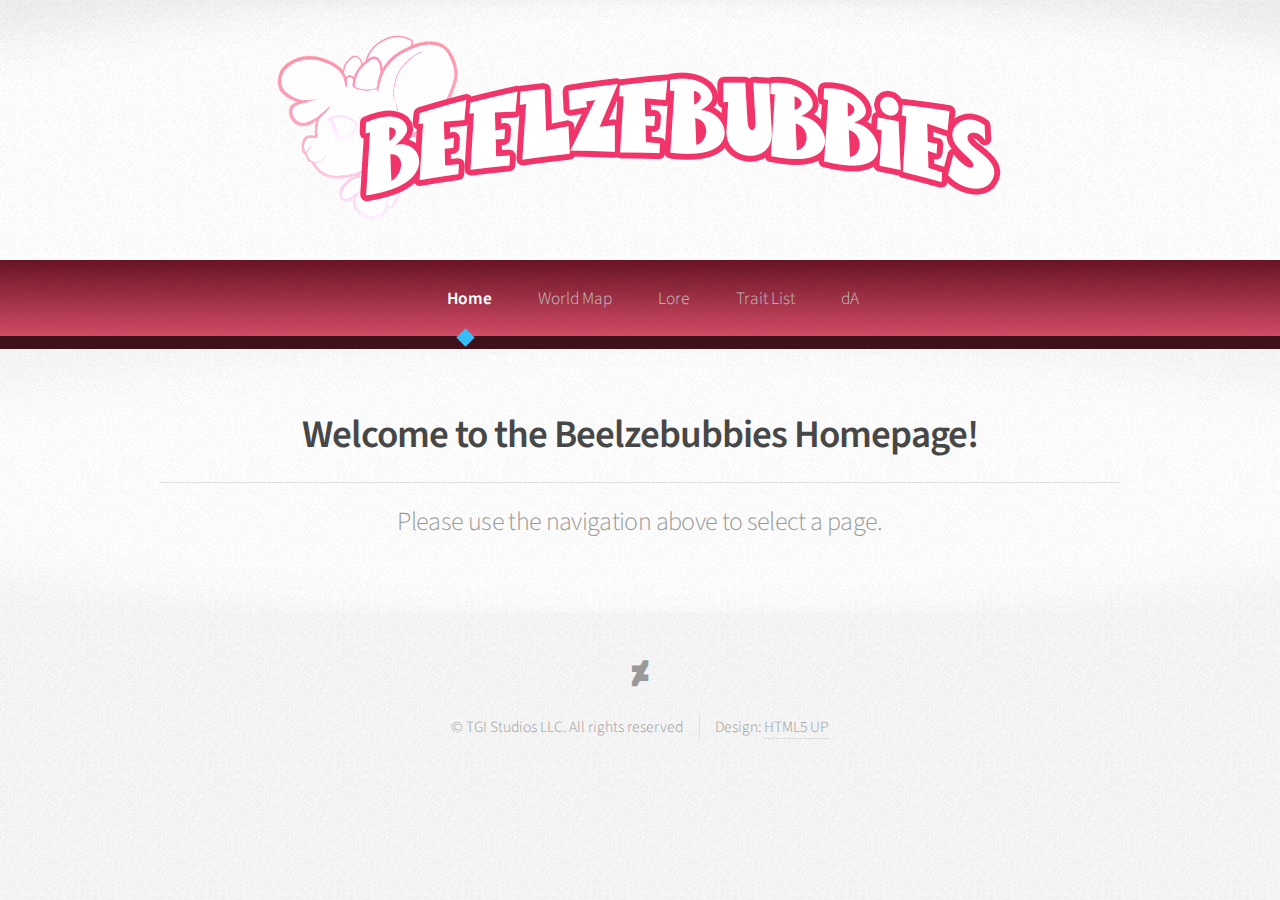
<file: index.html>
<!DOCTYPE HTML>
<!--
	Arcana by HTML5 UP
	html5up.net | @ajlkn
	Free for personal and commercial use under the CCA 3.0 license (html5up.net/license)
-->
<html>
	<head>
		<title>Beelzebubbies! ~ Funky, Magic Demon Pals!</title>
		<meta charset="utf-8" />
		<meta name="viewport" content="width=device-width, initial-scale=1, user-scalable=no" />
		<link rel="stylesheet" href="assets/css/main.css" />
	</head>
	<body class="is-preload">
		<div id="page-wrapper">

			<!-- Header -->
				<div id="header">

					<!-- Logo -->
						<h1><a href="index.html" id="logo"><img src="images/Bubbies%20Logo.png"></a></h1>

					<!-- Nav -->
						<nav id="nav">
							<ul>
								<li class="current"><a href="index.html">Home</a></li>
								<li>
									<a href="/worldmap.html">World Map</a>
									
								</li>
                                <li>
									<a href="#">Lore</a>
									<ul>
										<li>Coming Soon!</li>
									</ul>
								</li>
                                <li><a href="https://docs.google.com/document/d/1xKKoK67KgPUNlU7TeaZdGRnse1f-H-qRmzO_GO7we9g/edit">Trait List</a></li>
                                <li><a href="https://www.deviantart.com/the-handbasket">dA</a></li>
								
							</ul>
						</nav>

				</div>

			<!-- Banner -->
				
		<section class="wrapper style2">
					<div class="container">
						<header class="major">
							<h2>Welcome to the Beelzebubbies Homepage!</h2>
							<p>Please use the navigation above to select a page.</p>
						</header>
					</div>
				</section>

			<!-- Footer -->
				<div id="footer">
				

					<!-- Icons -->
						<ul class="icons">
							<li><a href="https://www.deviantart.com/the-handbasket" class="icon brands fa-deviantart"><span class="label">Deviantart</span></a></li>
							
						</ul>

					<!-- Copyright -->
						<div class="copyright">
							<ul class="menu">
								<li>&copy; TGI Studios LLC. All rights reserved</li><li>Design: <a href="http://html5up.net">HTML5 UP</a></li>
							</ul>
						</div>

				</div>

		</div>

		<!-- Scripts -->
			<script src="assets/js/jquery.min.js"></script>
			<script src="assets/js/jquery.dropotron.min.js"></script>
			<script src="assets/js/browser.min.js"></script>
			<script src="assets/js/breakpoints.min.js"></script>
			<script src="assets/js/util.js"></script>
			<script src="assets/js/main.js"></script>

	</body>
</html>
</file>
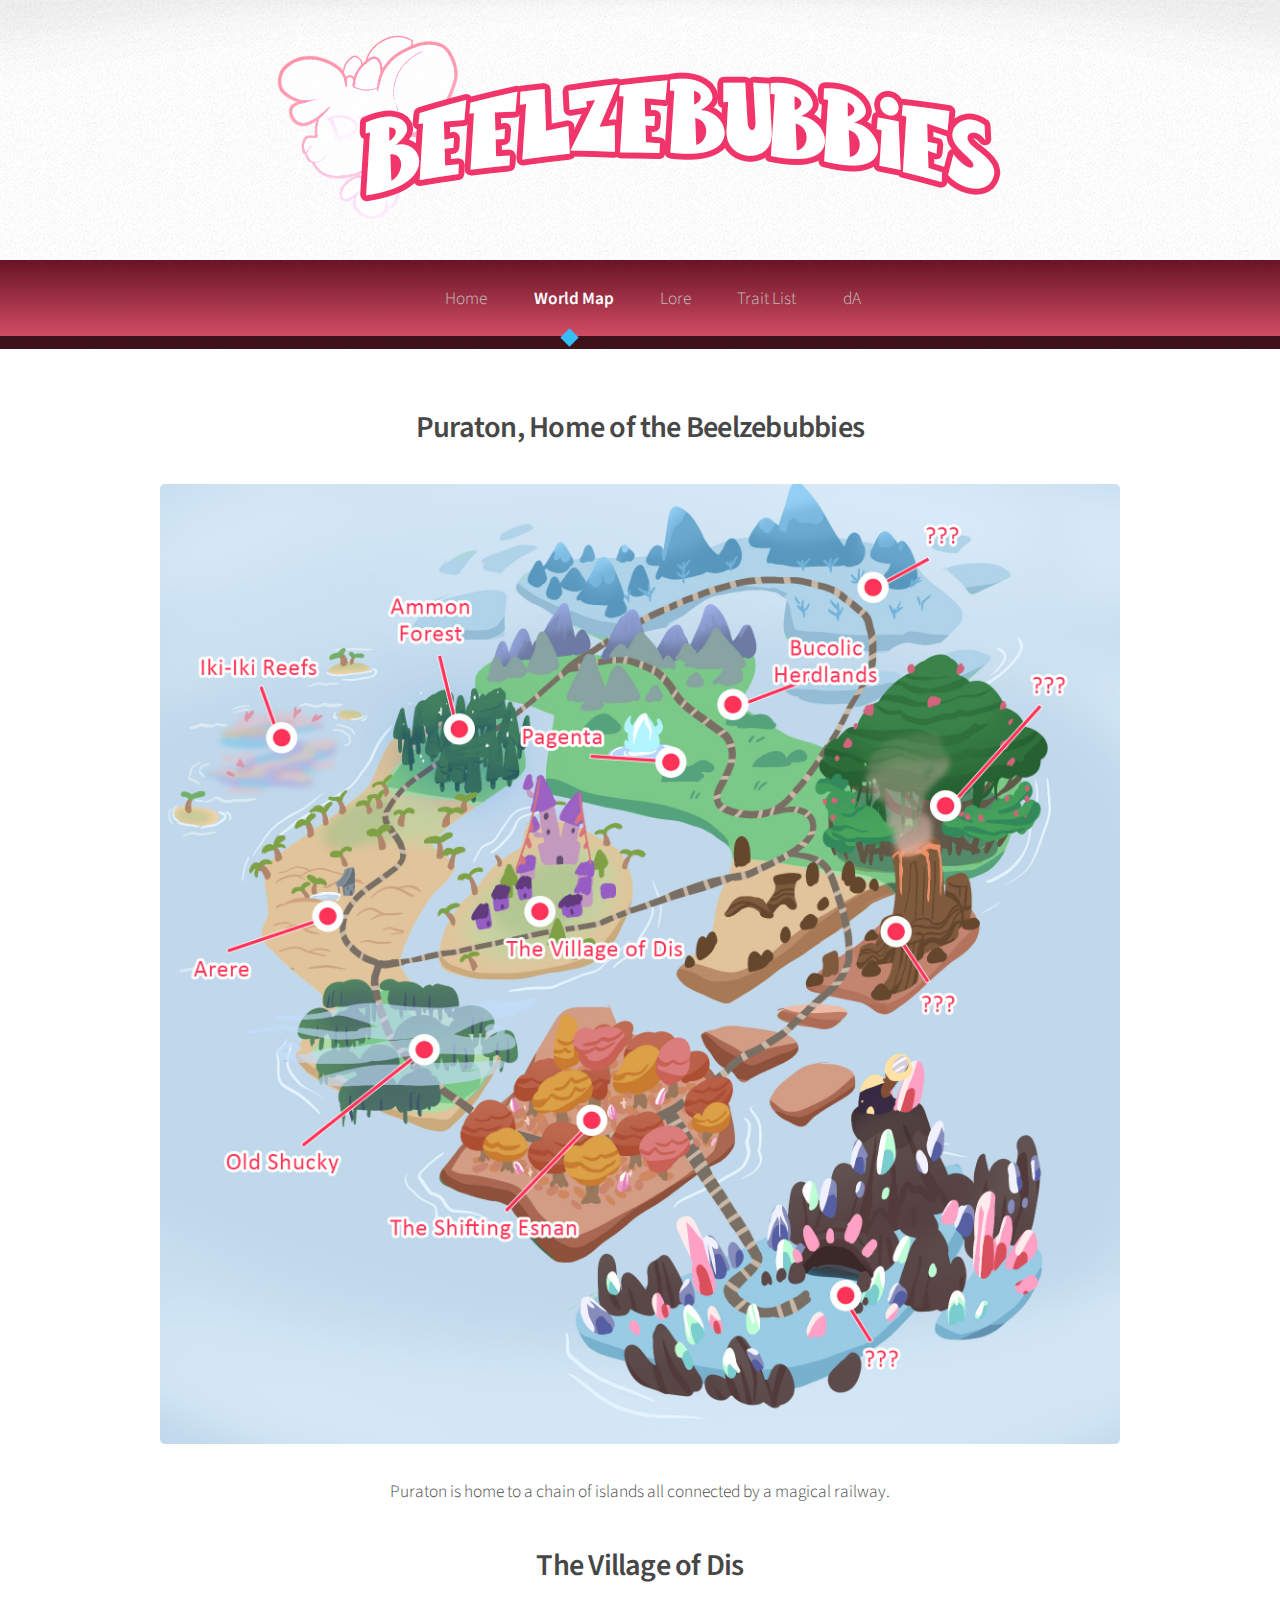
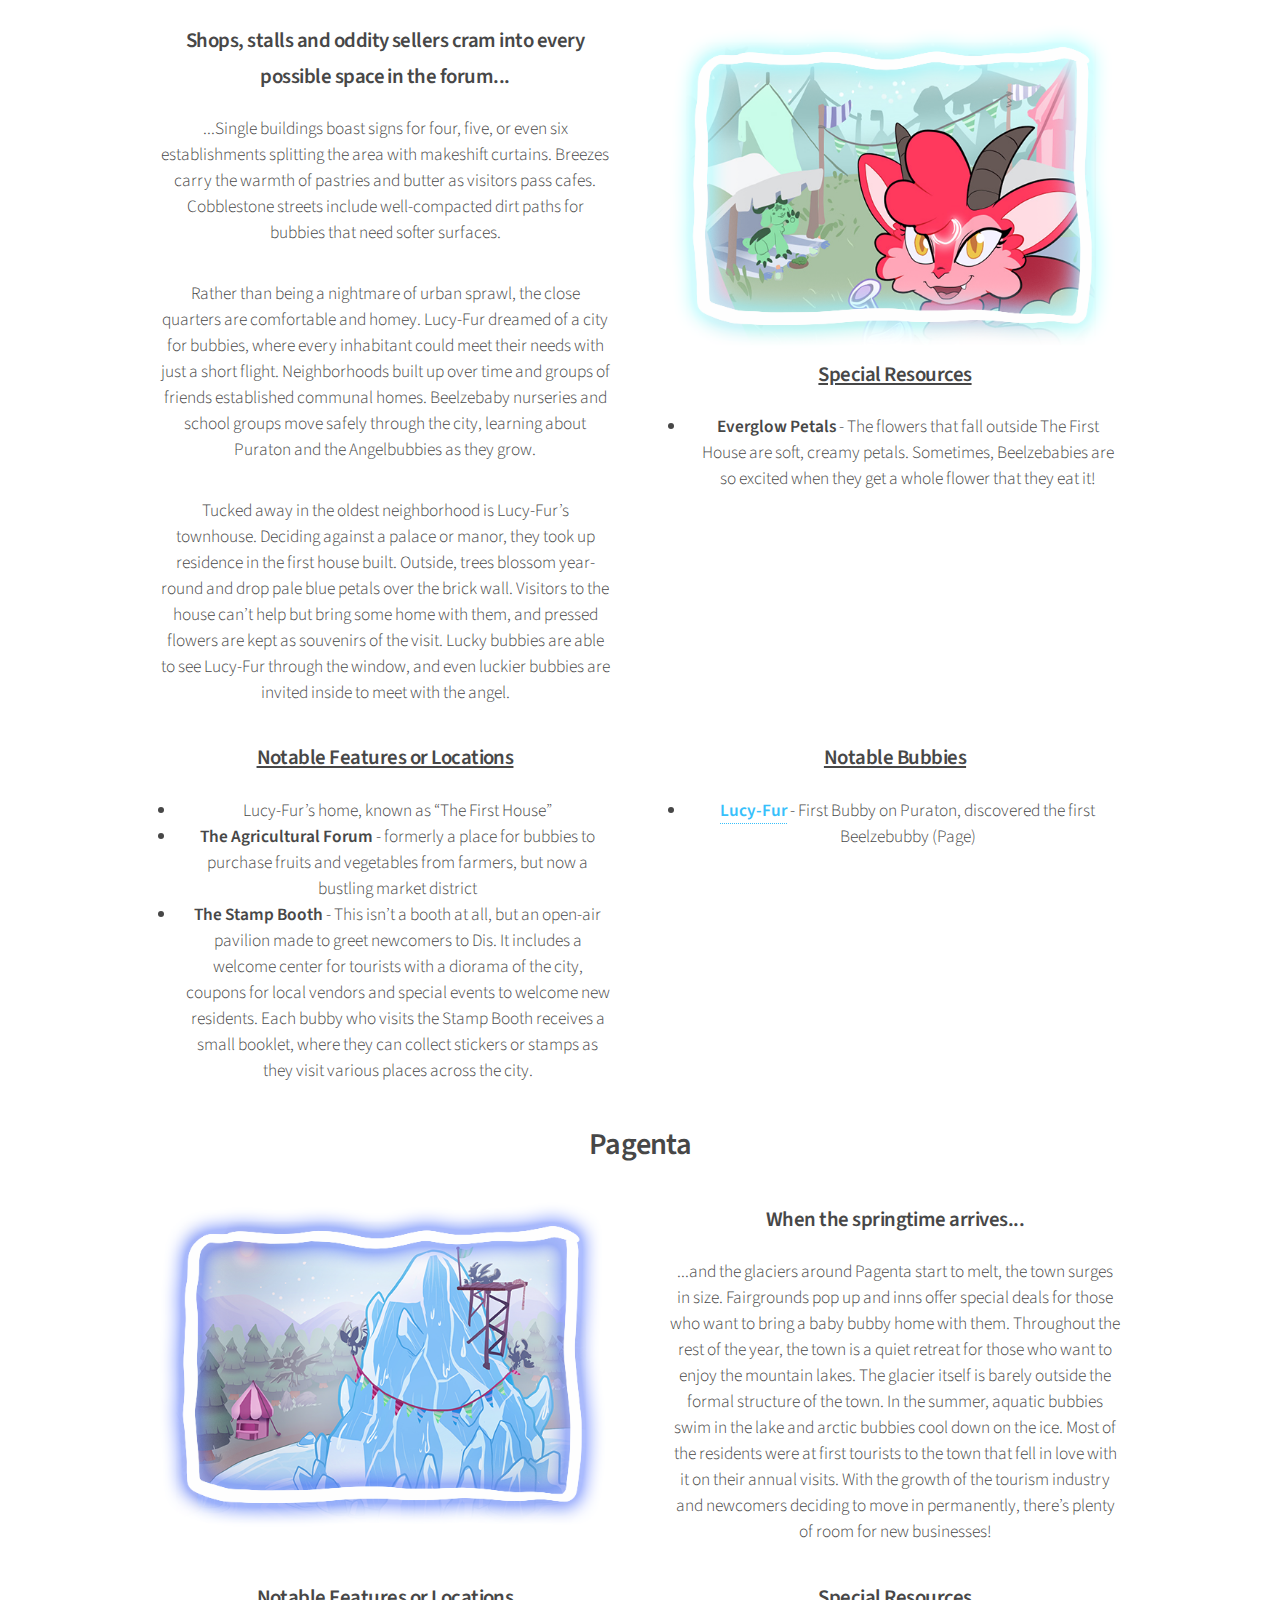
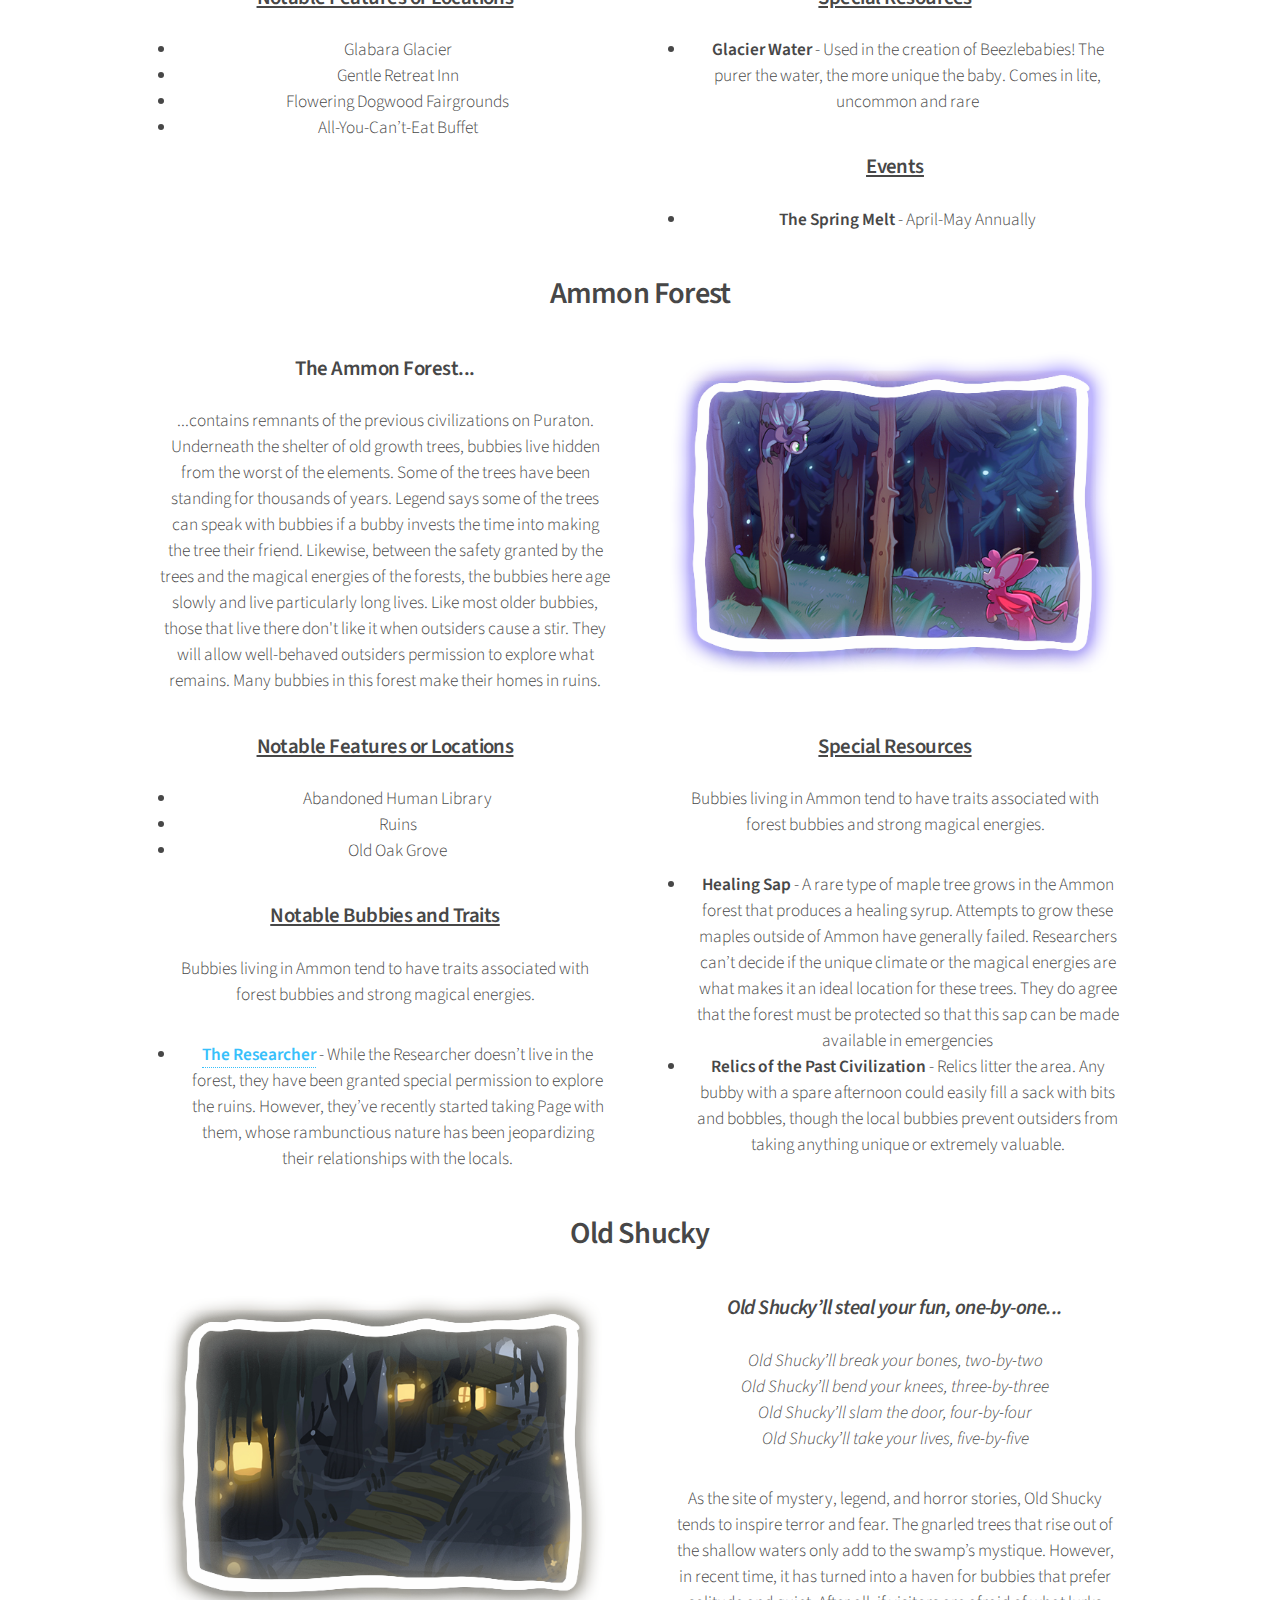
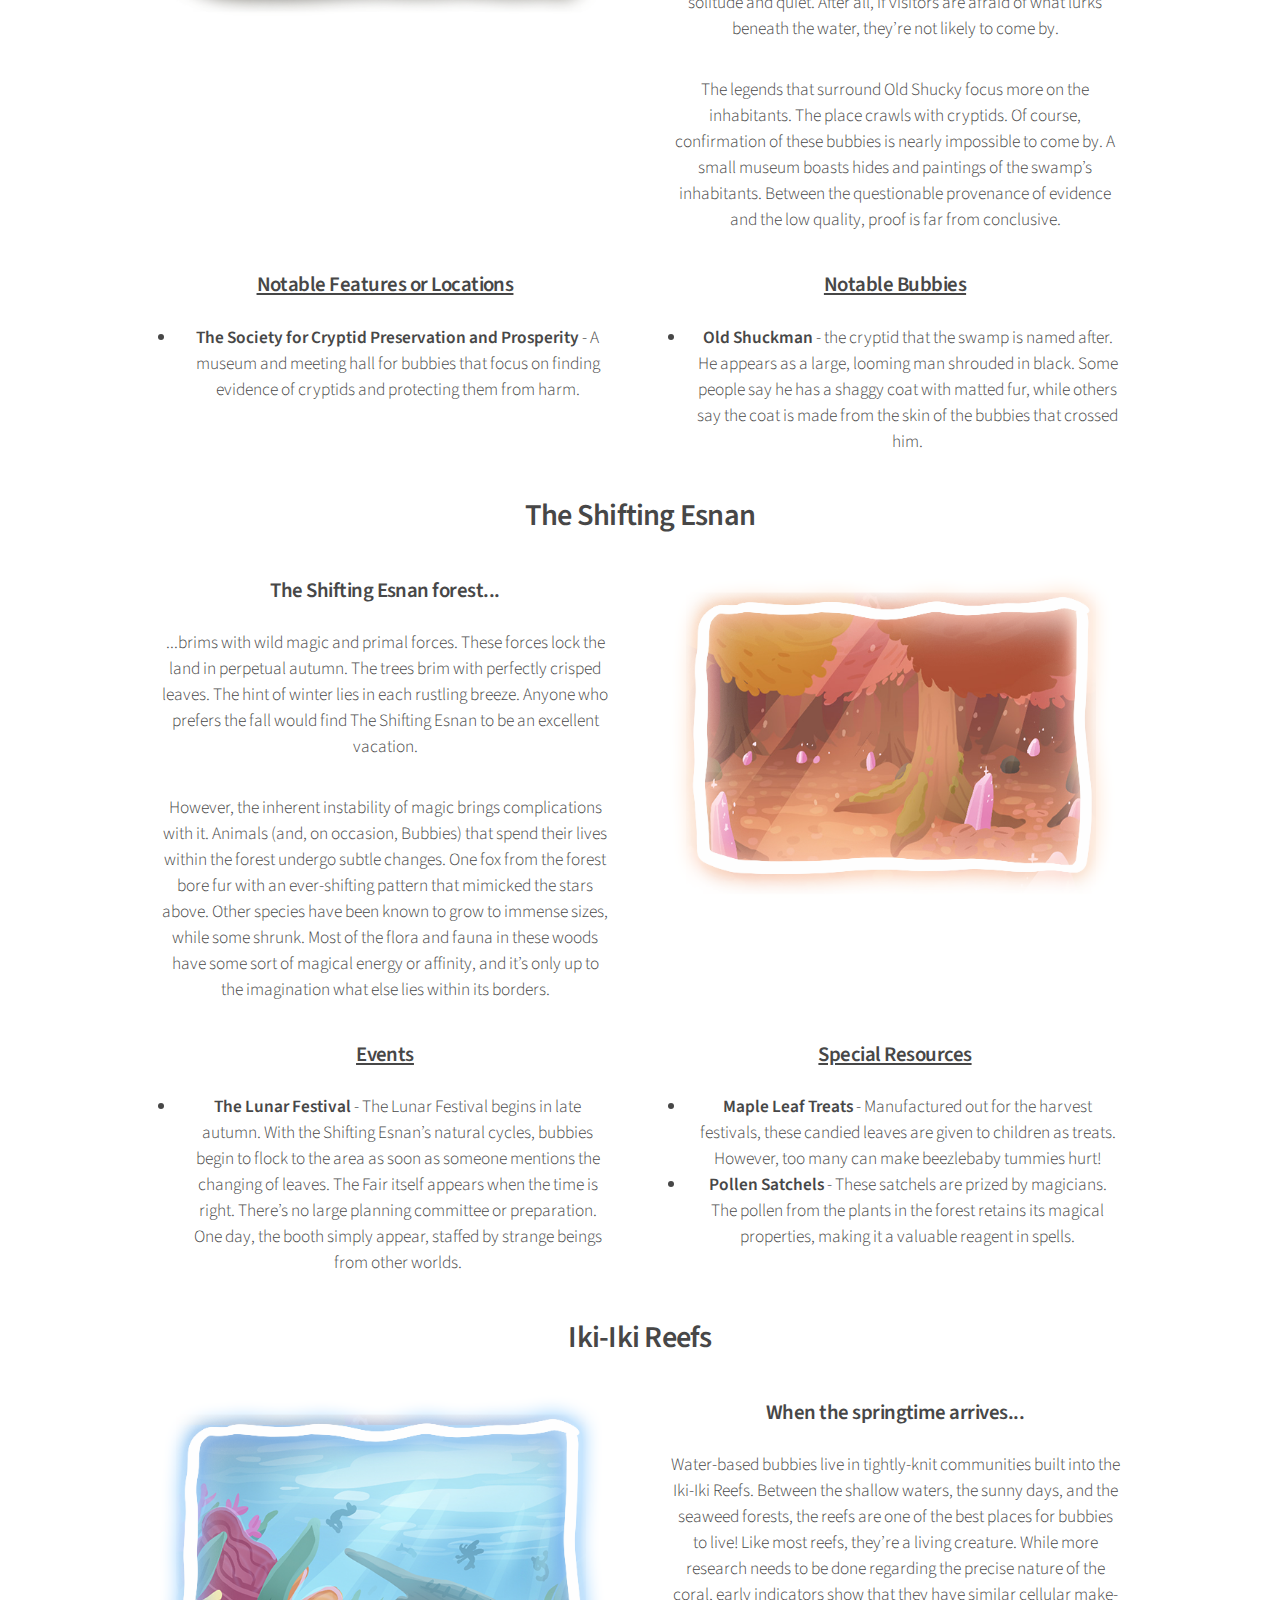
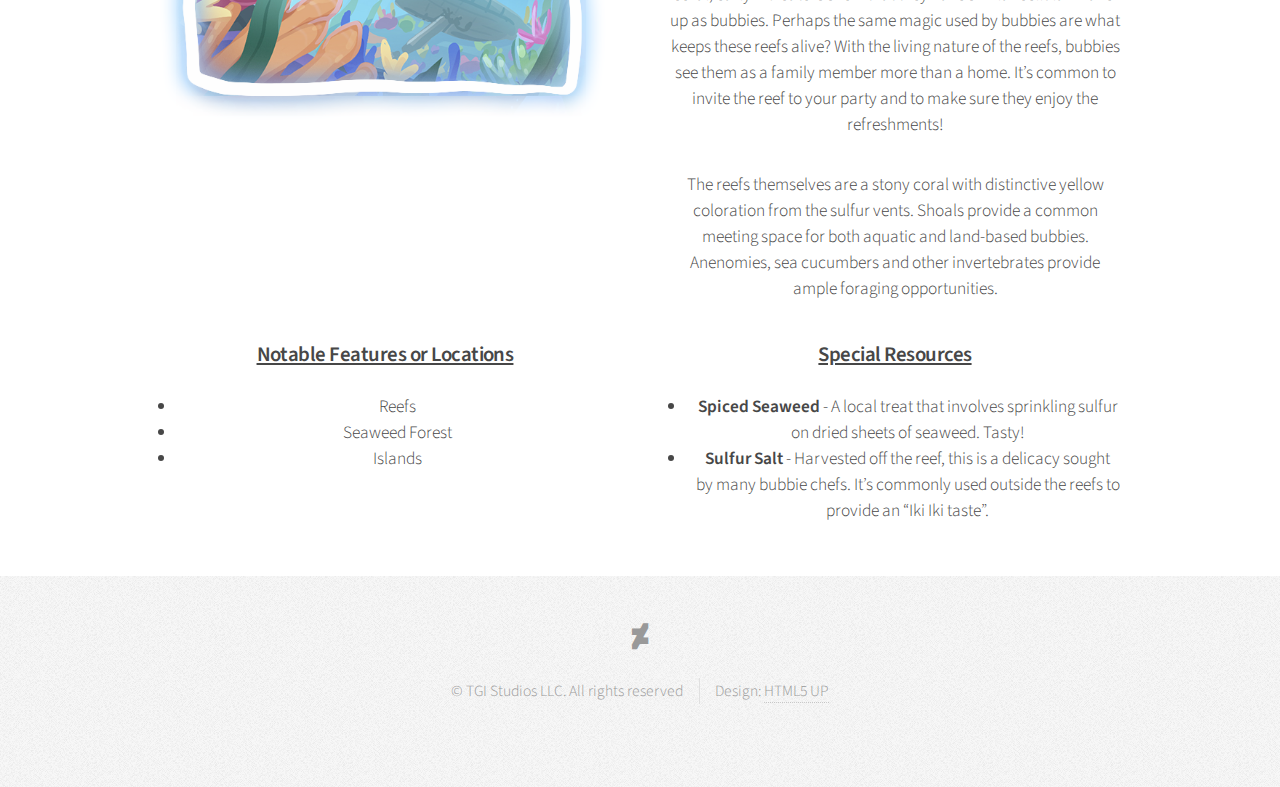
<file: worldmap.html>
<!DOCTYPE HTML>
<!--
	Arcana by HTML5 UP
	html5up.net | @ajlkn
	Free for personal and commercial use under the CCA 3.0 license (html5up.net/license)
-->
<html>
	<head>
		<title>Beelzebubbies! ~ Funky, Magic Demon Pals!</title>
		<meta charset="utf-8" />
		<meta name="viewport" content="width=device-width, initial-scale=1, user-scalable=no" />
		<link rel="stylesheet" href="assets/css/main.css" />
	</head>
	<body class="is-preload">
		<div id="page-wrapper">

			<!-- Header -->
				<div id="header">

					<!-- Logo -->
						<h1><a href="index.html" id="logo"><img src="images/Bubbies%20Logo.png"></a></h1>

					<!-- Nav -->
						<nav id="nav">
							<ul>
								<li><a href="index.html">Home</a></li>
								<li class="current">
									<a href="/worldmap.html">World Map</a>
									
								</li>
                                <li>
									<a href="#">Lore</a>
									<ul>
										<li>Coming Soon!</li>
									</ul>
								</li>
                                <li><a href="https://docs.google.com/document/d/1xKKoK67KgPUNlU7TeaZdGRnse1f-H-qRmzO_GO7we9g/edit">Trait List</a></li>
                                <li><a href="https://www.deviantart.com/the-handbasket">dA</a></li>
								
							</ul>
						</nav>

				</div>

			<!-- Main -->
				<section class="wrapper style1">
					<div class="container">
						<div id="content">

							<!-- Content -->

								<article>
									<header>
                                        <div align="center">
										<h2>Puraton, Home of the Beelzebubbies</h2>
                                        </div>
									</header>

									<span class="image featured"><img src="images/lore/MAP.jpg" alt="" /></span>

									<div align="center"><p>Puraton is home to a chain of islands all connected by a magical railway.</p></div>
                                    
                                    <!--- Land Descriptions --->
                                    
                                    <div align="center"><h2>The Village of Dis</h2></div>
                <div class="container">
						<div class="row gtr-200">
							<section class="col-6 col-12-narrower">
								<div class="box highlight">
                                    <h3>Shops, stalls and oddity sellers cram into every possible space in the forum... </h3>
									<p>...Single buildings boast signs for four, five, or even six establishments splitting the area with makeshift curtains. Breezes carry the warmth of pastries and butter as visitors pass cafes. Cobblestone streets include well-compacted dirt paths for bubbies that need softer surfaces.</p>

                                    <p> Rather than being a nightmare of urban sprawl, the close quarters are comfortable and homey. Lucy-Fur dreamed of a city for bubbies, where every inhabitant could meet their needs with just a short flight. Neighborhoods built up over time and groups of friends established communal homes. Beelzebaby nurseries and school groups move safely through the city, learning about Puraton and the Angelbubbies as they grow.</p>

                                    <p>Tucked away in the oldest neighborhood is Lucy-Fur’s townhouse. Deciding against a palace or manor, they took up residence in the first house built. Outside, trees blossom year-round and drop pale blue petals over the brick wall. Visitors to the house can’t help but bring some home with them, and pressed flowers are kept as souvenirs of the visit. Lucky bubbies are able to see Lucy-Fur through the window, and even luckier bubbies are invited inside to meet with the angel.</p>
								
								</div>
							</section>
							<section class="col-6 col-12-narrower">
								<div class="box highlight">
									<span class="image fit"><img src="images/lore/Dis.png"></span>
                                    <h3><u>Special Resources</u></h3>
                                <ul>
                                    <li><b>Everglow Petals</b> - The flowers that fall outside The First House are soft, creamy petals. Sometimes, Beelzebabies are so excited when they get a whole flower that they eat it! </li>
                                 </ul> 
									
								</div>
							</section>
						</div>
                    <div class="row gtr-200">
							<section class="col-6 col-12-narrower">
								<div class="box highlight">
								<h3><u>Notable Features or Locations</u></h3>
                                <ul>
                                    <li>Lucy-Fur’s home, known as “The First House”</li>
                                    <li><b>The Agricultural Forum</b> - formerly a place for bubbies to purchase fruits and vegetables from farmers, but now a bustling market district</li>
                                    <li><b>The Stamp Booth</b> - This isn’t a booth at all, but an open-air pavilion made to greet newcomers to Dis. It includes a welcome center for tourists with a diorama of the city, coupons for local vendors and special events to welcome new residents. Each bubby who visits the Stamp Booth receives a small booklet, where they can collect stickers or stamps as they visit various places across the city.</li>

                                 </ul> 

								</div>
							</section>
							<section class="col-6 col-12-narrower">
								<div class="box highlight">
									
									
                                <h3><u>Notable Bubbies</u></h3>
                                <ul>
                                    <li><b><a href="https://www.deviantart.com/tomeofbubbies/art/Beelzebubby-001-789939040">Lucy-Fur</a></b> - First Bubby on Puraton, discovered the first Beelzebubby (Page) </li>
                                 </ul> 
								</div>
							</section>
						</div>
				</div>

									<div align="center"><h2>Pagenta</h2></div>
                <div class="container">
						<div class="row gtr-200">
							<section class="col-6 col-12-narrower">
								<div class="box highlight">
								<span class="image fit"><img src="images/lore/Pagenta.png"></span>
								</div>
							</section>
							<section class="col-6 col-12-narrower">
								<div class="box highlight">
									
									<h3>When the springtime arrives... </h3>
									<p>...and the glaciers around Pagenta start to melt, the town surges in size. Fairgrounds pop up and inns offer special deals for those who want to bring a baby bubby home with them. Throughout the rest of the year, the town is a quiet retreat for those who want to enjoy the mountain lakes.

                                    The glacier itself is barely outside the formal structure of the town. In the summer, aquatic bubbies swim in the lake and arctic bubbies cool down on the ice. Most of the residents were at first tourists to the town that fell in love with it on their annual visits. With the growth of the tourism industry and newcomers deciding to move in permanently, there’s plenty of room for new businesses!
                                    </p>
								</div>
							</section>
						</div>
                    <div class="row gtr-200">
							<section class="col-6 col-12-narrower">
								<div class="box highlight">
								<h3><u>Notable Features or Locations</u></h3>
                                <ul>
                                    <li>Glabara Glacier</li>
                                    <li>Gentle Retreat Inn</li>
                                    <li>Flowering Dogwood Fairgrounds</li>
                                    <li>All-You-Can’t-Eat Buffet</li>
                                 </ul> 

								</div>
							</section>
							<section class="col-6 col-12-narrower">
								<div class="box highlight">
									
									<h3><u>Special Resources</u></h3>
                                <ul>
                                    <li><b>Glacier Water</b> - Used in the creation of Beezlebabies! The purer the water, the more unique the baby. Comes in lite, uncommon and rare </li>
                                 </ul> 
                                <h3><u>Events</u></h3>
                                <ul>
                                    <li><b>The Spring Melt</b> - April-May Annually </li>
                                 </ul> 
								</div>
							</section>
						</div>
				</div>
                        <div align="center"><h2>Ammon Forest</h2></div>
                         <div class="container">
						<div class="row gtr-200">
							<section class="col-6 col-12-narrower">
								<div class="box highlight">
								<h3>The Ammon Forest... </h3>
									<p> ...contains remnants of the previous civilizations on Puraton. Underneath the shelter of old growth trees, bubbies live hidden from the worst of the elements. Some of the trees have been standing for thousands of years. Legend says some of the trees can speak with bubbies if a bubby invests the time into making the tree their friend. Likewise, between the safety granted by the trees and the magical energies of the forests, the bubbies here age slowly and live particularly long lives.

                                        Like most older bubbies, those that live there don't like it when outsiders cause a stir. They will allow well-behaved outsiders permission to explore what remains. Many bubbies in this forest make their homes in ruins. </p>
								</div>
							</section>
							<section class="col-6 col-12-narrower">
								<div class="box highlight">
									<span class="image fit"><img src="images/lore/Ammon.png"></span>
									

                                    
								</div>
							</section>
						</div>
                    <div class="row gtr-200">
							<section class="col-6 col-12-narrower">
								<div class="box highlight">
								<h3><u>Notable Features or Locations</u></h3>
                                <ul>
                                    <li>Abandoned Human Library</li>
                                    <li>Ruins</li>
                                    <li>Old Oak Grove</li>

                                 </ul> 
                                <h3><u>Notable Bubbies and Traits</u></h3>
                                <p>Bubbies living in Ammon tend to have traits associated with forest bubbies and strong magical energies. </p>
                                <ul>
                                    <li><b><a href="https://www.deviantart.com/tomeofbubbies/art/Beelzebubby-002-789939863">The Researcher</a></b> - While the Researcher doesn’t live in the forest, they have been granted special permission to explore the ruins. However, they’ve recently started taking Page with them, whose rambunctious nature has been jeopardizing their relationships with the locals. </li>
                                 </ul> 

								</div>
							</section>
							<section class="col-6 col-12-narrower">
								<div class="box highlight">
									
									<h3><u>Special Resources</u></h3>
                                    <p>Bubbies living in Ammon tend to have traits associated with forest bubbies and strong magical energies. </p>
                                <ul>
                                    <li><b>Healing Sap</b> - A rare type of maple tree grows in the Ammon forest that produces a healing syrup. Attempts to grow these maples outside of Ammon have generally failed. Researchers can’t decide if the unique climate or the magical energies are what makes it an ideal location for these trees. They do agree that the forest must be protected so that this sap can be made available in emergencies</li>
                                    <li><b>Relics of the Past Civilization</b> - Relics litter the area. Any bubby with a spare afternoon could easily fill a sack with bits and bobbles, though the local bubbies prevent outsiders from taking anything unique or extremely valuable. </li>
                                 </ul> 
								</div>
							</section>
						</div>
				</div>
                                    <div align="center"><h2>Old Shucky</h2></div>
                         <div class="container">
						<div class="row gtr-200">
							<section class="col-6 col-12-narrower">
								<div class="box highlight">
                                    <span class="image fit"><img src="images/lore/ole%20shucky.png"></span>
								
								</div>
							</section>
							<section class="col-6 col-12-narrower">
								<div class="box highlight">
									<h3><i>Old Shucky’ll steal your fun, one-by-one...</i> </h3>
									<i><p>Old Shucky’ll break your bones, two-by-two<br>
                                    Old Shucky’ll bend your knees, three-by-three<br>
                                    Old Shucky’ll slam the door, four-by-four <br>
                                    Old Shucky’ll take your lives, five-by-five</p></i>
                                   

                                    <p>As the site of mystery, legend, and horror stories, Old Shucky tends to inspire terror and fear. The gnarled trees that rise out of the shallow waters only add to the swamp’s mystique. However, in recent time, it has turned into a haven for bubbies that prefer solitude and quiet. After all, if visitors are afraid of what lurks beneath the water, they’re not likely to come by.</p>

                                    <p> The legends that surround Old Shucky focus more on the inhabitants. The place crawls with cryptids. Of course, confirmation of these bubbies is nearly impossible to come by. A small museum boasts hides and paintings of the swamp’s inhabitants. Between the questionable provenance of evidence and the low quality, proof is far from conclusive.
                                    </p>
									

                                    
								</div>
							</section>
						</div>
                    <div class="row gtr-200">
							<section class="col-6 col-12-narrower">
								<div class="box highlight">
								<h3><u>Notable Features or Locations</u></h3>
                                <ul>
                                    <li><b>The Society for Cryptid Preservation and Prosperity</b> - A museum and meeting hall for bubbies that focus on finding evidence of cryptids and protecting them from harm.</li>


                                 </ul> 
                                

								</div>
							</section>
							<section class="col-6 col-12-narrower">
								<div class="box highlight">
									
									<h3><u>Notable Bubbies</u></h3>
                            
                                <ul>
                                    <li><b>Old Shuckman</b> -  the cryptid that the swamp is named after. He appears as a large, looming man shrouded in black. Some people say he has a shaggy coat with matted fur, while others say the coat is made from the skin of the bubbies that crossed him.</li>
                                 </ul> 
								</div>
							</section>
						</div>
				</div>
                                    <div align="center"><h2>The Shifting Esnan</h2></div>
                         <div class="container">
						<div class="row gtr-200">
							<section class="col-6 col-12-narrower">
								<div class="box highlight">
								<h3>The Shifting Esnan forest... </h3>
									<p> ...brims with wild magic and primal forces. These forces lock the land in perpetual autumn. The trees brim with perfectly crisped leaves. The hint of winter lies in each rustling breeze. Anyone who prefers the fall would find The Shifting Esnan to be an excellent vacation.</p>

                                    <p>However, the inherent instability of magic brings complications with it. Animals (and, on occasion, Bubbies) that spend their lives within the forest undergo subtle changes. One fox from the forest bore fur with an ever-shifting pattern that mimicked the stars above. Other species have been known to grow to immense sizes, while some shrunk. Most of the flora and fauna in these woods have some sort of magical energy or affinity, and it’s only up to the imagination what else lies within its borders. 
                                    </p>
								</div>
							</section>
							<section class="col-6 col-12-narrower">
								<div class="box highlight">
									<span class="image fit"><img src="images/lore/Esnan.png"></span>
									

                                    
								</div>
							</section>
						</div>
                    <div class="row gtr-200">
							<section class="col-6 col-12-narrower">
								<div class="box highlight">
								<h3><u>Events</u></h3>
                                <ul>
                                    <li><b>The Lunar Festival</b> - The Lunar Festival begins in late autumn. With the Shifting Esnan’s natural cycles, bubbies begin to flock to the area as soon as someone mentions the changing of leaves. The Fair itself appears when the time is right. There’s no large planning committee or preparation. One day, the booth simply appear, staffed by strange beings from other worlds.</li>
                                    

                                 </ul> 
            

								</div>
							</section>
							<section class="col-6 col-12-narrower">
								<div class="box highlight">
									
									<h3><u>Special Resources</u></h3>
                            
                                <ul>
                                    <li><b>Maple Leaf Treats</b> - Manufactured out for the harvest festivals, these candied leaves are given to children as treats. However, too many can make beezlebaby tummies hurt!</li>
                                    <li><b>Pollen Satchels</b> - These satchels are prized by magicians. The pollen from the plants in the forest retains its magical properties, making it a valuable reagent in spells.  </li>
                                 </ul> 
								</div>
							</section>
						</div>
				</div>
                                    <div align="center"><h2>Iki-Iki Reefs</h2></div>
                <div class="container">
						<div class="row gtr-200">
							<section class="col-6 col-12-narrower">
								<div class="box highlight">
								<span class="image fit"><img src="images/lore/Iki%20Iki%20Reefs.png"></span>
								</div>
							</section>
							<section class="col-6 col-12-narrower">
								<div class="box highlight">
									
									<h3>When the springtime arrives... </h3>
									<p>Water-based bubbies live in tightly-knit communities built into the Iki-Iki Reefs. Between the shallow waters, the sunny days, and the seaweed forests, the reefs are one of the best places for bubbies to live! Like most reefs, they’re a living creature. While more research needs to be done regarding the precise nature of the coral, early indicators show that they have similar cellular make-up as bubbies. Perhaps the same magic used by bubbies are what keeps these reefs alive? With the living nature of the reefs, bubbies see them as a family member more than a home. It’s common to invite the reef to your party and to make sure they enjoy the refreshments!</p>

                                    <p>The reefs themselves are a stony coral with distinctive yellow coloration from the sulfur vents. Shoals provide a common meeting space for both aquatic and land-based bubbies. Anenomies, sea cucumbers and other invertebrates provide ample foraging opportunities. 

                                    </p>
								</div>
							</section>
						</div>
                    <div class="row gtr-200">
							<section class="col-6 col-12-narrower">
								<div class="box highlight">
								<h3><u>Notable Features or Locations</u></h3>
                                <ul>
                                    <li>Reefs</li>
                                    <li>Seaweed Forest</li>
                                    <li>Islands</li>
                                 </ul> 

								</div>
							</section>
							<section class="col-6 col-12-narrower">
								<div class="box highlight">
									
									<h3><u>Special Resources</u></h3>
                                <ul>
                                    <li><b>Spiced Seaweed</b> - A local treat that involves sprinkling sulfur on dried sheets of seaweed. Tasty! </li>
                                    <li><b>Sulfur Salt</b> - Harvested off the reef, this is a delicacy sought by many bubbie chefs. It’s commonly used outside the reefs to provide an “Iki Iki taste”. </li>
                                 </ul> 
                                
								</div>
							</section>
						</div>
				</div>
								</article>

						</div>
					</div>
				</section>

	<!-- Footer -->
				<div id="footer">
				

					<!-- Icons -->
						<ul class="icons">
							<li><a href="https://www.deviantart.com/the-handbasket" class="icon brands fa-deviantart"><span class="label">Deviantart</span></a></li>
							
						</ul>

					<!-- Copyright -->
						<div class="copyright">
							<ul class="menu">
								<li>&copy; TGI Studios LLC. All rights reserved</li><li>Design: <a href="http://html5up.net">HTML5 UP</a></li>
							</ul>
						</div>

				</div>

		</div>


		<!-- Scripts -->
			<script src="assets/js/jquery.min.js"></script>
			<script src="assets/js/jquery.dropotron.min.js"></script>
			<script src="assets/js/browser.min.js"></script>
			<script src="assets/js/breakpoints.min.js"></script>
			<script src="assets/js/util.js"></script>
			<script src="assets/js/main.js"></script>

	</body>
</html>
</file>
<file: assets/css/main.css>
@import url("fontawesome-all.min.css");
@import url("https://fonts.googleapis.com/css?family=Source+Sans+Pro:300,300italic,600,600italic");

/*
	Arcana by HTML5 UP
	html5up.net | @ajlkn
	Free for personal and commercial use under the CCA 3.0 license (html5up.net/license)
*/

html, body, div, span, applet, object,
iframe, h1, h2, h3, h4, h5, h6, p, blockquote,
pre, a, abbr, acronym, address, big, cite,
code, del, dfn, em, img, ins, kbd, q, s, samp,
small, strike, strong, sub, sup, tt, var, b,
u, i, center, dl, dt, dd, ol, ul, li, fieldset,
form, label, legend, table, caption, tbody,
tfoot, thead, tr, th, td, article, aside,
canvas, details, embed, figure, figcaption,
footer, header, hgroup, menu, nav, output, ruby,
section, summary, time, mark, audio, video {
	margin: 0;
	padding: 0;
	border: 0;
	font-size: 100%;
	font: inherit;
	vertical-align: baseline;}

article, aside, details, figcaption, figure,
footer, header, hgroup, menu, nav, section {
	display: block;}

body {
	line-height: 1;
}

ol, ul {
	list-style: none;
}

blockquote, q {
	quotes: none;
}

	blockquote:before, blockquote:after, q:before, q:after {
		content: '';
		content: none;
	}

table {
	border-collapse: collapse;
	border-spacing: 0;
}

body {
	-webkit-text-size-adjust: none;
}

mark {
	background-color: transparent;
	color: inherit;
}

input::-moz-focus-inner {
	border: 0;
	padding: 0;
}

input, select, textarea {
	-moz-appearance: none;
	-webkit-appearance: none;
	-ms-appearance: none;
	appearance: none;
}

/* Basic */

	html {
		box-sizing: border-box;
	}

	*, *:before, *:after {
		box-sizing: inherit;
	}

	body {
		background: #f7f7f7 url("images/bg01.png");
	}

		body.is-preload *, body.is-preload *:before, body.is-preload *:after {
			-moz-animation: none !important;
			-webkit-animation: none !important;
			-ms-animation: none !important;
			animation: none !important;
			-moz-transition: none !important;
			-webkit-transition: none !important;
			-ms-transition: none !important;
			transition: none !important;
		}

	body, input, select, textarea {
		color: #474747;
		font-family: 'Source Sans Pro', sans-serif;
		font-size: 16pt;
		font-weight: 300;
		line-height: 1.65em;
	}

	a {
		-moz-transition: color 0.2s ease-in-out, border-color 0.2s ease-in-out, opacity 0.2s ease-in-out;
		-webkit-transition: color 0.2s ease-in-out, border-color 0.2s ease-in-out, opacity 0.2s ease-in-out;
		-ms-transition: color 0.2s ease-in-out, border-color 0.2s ease-in-out, opacity 0.2s ease-in-out;
		transition: color 0.2s ease-in-out, border-color 0.2s ease-in-out, opacity 0.2s ease-in-out;
		color: #37c0fb;
		text-decoration: none;
		border-bottom: dotted 1px;
	}

		a:hover {
			color: #37c0fb;
			border-bottom-color: transparent;
		}

	strong, b {
		font-weight: 600;
	}

	em, i {
		font-style: italic;
	}

	p, ul, ol, dl, table, blockquote {
		margin: 0 0 2em 0;
	}

	h1, h2, h3, h4, h5, h6 {
		color: inherit;
		font-weight: 600;
		line-height: 1.75em;
		margin-bottom: 1em;
	}

		h1 a, h2 a, h3 a, h4 a, h5 a, h6 a {
			color: inherit;
			text-decoration: none;
		}

		h1 em, h2 em, h3 em, h4 em, h5 em, h6 em {
			font-style: normal;
			font-weight: 300;
		}

	h2 {
		font-size: 1.75em;
		letter-spacing: -0.025em;
	}

	h3 {
		font-size: 1.2em;
		letter-spacing: -0.025em;
	}

	sub {
		font-size: 0.8em;
		position: relative;
		top: 0.5em;
	}

	sup {
		font-size: 0.8em;
		position: relative;
		top: -0.5em;
	}

	hr {
		border-top: solid 1px #e0e0e0;
		border: 0;
		margin-bottom: 1.5em;
	}

	blockquote {
		border-left: solid 0.5em #e0e0e0;
		font-style: italic;
		padding: 1em 0 1em 2em;
	}

/* Container */

	.container {
		margin: 0 auto;
		max-width: 100%;
		width: 1400px;
	}

		@media screen and (max-width: 1680px) {

			.container {
				width: 1200px;
			}

		}

		@media screen and (max-width: 1280px) {

			.container {
				width: 960px;
			}

		}

		@media screen and (max-width: 980px) {

			.container {
				width: 95%;
			}

		}

		@media screen and (max-width: 840px) {

			.container {
				width: 95%;
			}

		}

		@media screen and (max-width: 736px) {

			.container {
				width: 90%;
			}

		}

		@media screen and (max-width: 480px) {

			.container {
				width: 100%;
			}

		}

/* Row */

	.row {
		display: flex;
		flex-wrap: wrap;
		box-sizing: border-box;
		align-items: stretch;
	}

		.row > * {
			box-sizing: border-box;
		}

		.row.gtr-uniform > * > :last-child {
			margin-bottom: 0;
		}

		.row.aln-left {
			justify-content: flex-start;
		}

		.row.aln-center {
			justify-content: center;
		}

		.row.aln-right {
			justify-content: flex-end;
		}

		.row.aln-top {
			align-items: flex-start;
		}

		.row.aln-middle {
			align-items: center;
		}

		.row.aln-bottom {
			align-items: flex-end;
		}

		.row > .imp {
			order: -1;
		}

		.row > .col-1 {
			width: 8.33333%;
		}

		.row > .off-1 {
			margin-left: 8.33333%;
		}

		.row > .col-2 {
			width: 16.66667%;
		}

		.row > .off-2 {
			margin-left: 16.66667%;
		}

		.row > .col-3 {
			width: 25%;
		}

		.row > .off-3 {
			margin-left: 25%;
		}

		.row > .col-4 {
			width: 33.33333%;
		}

		.row > .off-4 {
			margin-left: 33.33333%;
		}

		.row > .col-5 {
			width: 41.66667%;
		}

		.row > .off-5 {
			margin-left: 41.66667%;
		}

		.row > .col-6 {
			width: 50%;
		}

		.row > .off-6 {
			margin-left: 50%;
		}

		.row > .col-7 {
			width: 58.33333%;
		}

		.row > .off-7 {
			margin-left: 58.33333%;
		}

		.row > .col-8 {
			width: 66.66667%;
		}

		.row > .off-8 {
			margin-left: 66.66667%;
		}

		.row > .col-9 {
			width: 75%;
		}

		.row > .off-9 {
			margin-left: 75%;
		}

		.row > .col-10 {
			width: 83.33333%;
		}

		.row > .off-10 {
			margin-left: 83.33333%;
		}

		.row > .col-11 {
			width: 91.66667%;
		}

		.row > .off-11 {
			margin-left: 91.66667%;
		}

		.row > .col-12 {
			width: 100%;
		}

		.row > .off-12 {
			margin-left: 100%;
		}

		.row.gtr-0 {
			margin-top: 0px;
			margin-left: 0px;
		}

			.row.gtr-0 > * {
				padding: 0px 0 0 0px;
			}

			.row.gtr-0.gtr-uniform {
				margin-top: 0px;
			}

				.row.gtr-0.gtr-uniform > * {
					padding-top: 0px;
				}

		.row.gtr-25 {
			margin-top: -12.5px;
			margin-left: -12.5px;
		}

			.row.gtr-25 > * {
				padding: 12.5px 0 0 12.5px;
			}

			.row.gtr-25.gtr-uniform {
				margin-top: -12.5px;
			}

				.row.gtr-25.gtr-uniform > * {
					padding-top: 12.5px;
				}

		.row.gtr-50 {
			margin-top: -25px;
			margin-left: -25px;
		}

			.row.gtr-50 > * {
				padding: 25px 0 0 25px;
			}

			.row.gtr-50.gtr-uniform {
				margin-top: -25px;
			}

				.row.gtr-50.gtr-uniform > * {
					padding-top: 25px;
				}

		.row {
			margin-top: -50px;
			margin-left: -50px;
		}

			.row > * {
				padding: 50px 0 0 50px;
			}

			.row.gtr-uniform {
				margin-top: -50px;
			}

				.row.gtr-uniform > * {
					padding-top: 50px;
				}

		.row.gtr-150 {
			margin-top: -75px;
			margin-left: -75px;
		}

			.row.gtr-150 > * {
				padding: 75px 0 0 75px;
			}

			.row.gtr-150.gtr-uniform {
				margin-top: -75px;
			}

				.row.gtr-150.gtr-uniform > * {
					padding-top: 75px;
				}

		.row.gtr-200 {
			margin-top: -100px;
			margin-left: -100px;
		}

			.row.gtr-200 > * {
				padding: 100px 0 0 100px;
			}

			.row.gtr-200.gtr-uniform {
				margin-top: -100px;
			}

				.row.gtr-200.gtr-uniform > * {
					padding-top: 100px;
				}

		@media screen and (max-width: 1680px) {

			.row {
				display: flex;
				flex-wrap: wrap;
				box-sizing: border-box;
				align-items: stretch;
			}

				.row > * {
					box-sizing: border-box;
				}

				.row.gtr-uniform > * > :last-child {
					margin-bottom: 0;
				}

				.row.aln-left {
					justify-content: flex-start;
				}

				.row.aln-center {
					justify-content: center;
				}

				.row.aln-right {
					justify-content: flex-end;
				}

				.row.aln-top {
					align-items: flex-start;
				}

				.row.aln-middle {
					align-items: center;
				}

				.row.aln-bottom {
					align-items: flex-end;
				}

				.row > .imp-wide {
					order: -1;
				}

				.row > .col-1-wide {
					width: 8.33333%;
				}

				.row > .off-1-wide {
					margin-left: 8.33333%;
				}

				.row > .col-2-wide {
					width: 16.66667%;
				}

				.row > .off-2-wide {
					margin-left: 16.66667%;
				}

				.row > .col-3-wide {
					width: 25%;
				}

				.row > .off-3-wide {
					margin-left: 25%;
				}

				.row > .col-4-wide {
					width: 33.33333%;
				}

				.row > .off-4-wide {
					margin-left: 33.33333%;
				}

				.row > .col-5-wide {
					width: 41.66667%;
				}

				.row > .off-5-wide {
					margin-left: 41.66667%;
				}

				.row > .col-6-wide {
					width: 50%;
				}

				.row > .off-6-wide {
					margin-left: 50%;
				}

				.row > .col-7-wide {
					width: 58.33333%;
				}

				.row > .off-7-wide {
					margin-left: 58.33333%;
				}

				.row > .col-8-wide {
					width: 66.66667%;
				}

				.row > .off-8-wide {
					margin-left: 66.66667%;
				}

				.row > .col-9-wide {
					width: 75%;
				}

				.row > .off-9-wide {
					margin-left: 75%;
				}

				.row > .col-10-wide {
					width: 83.33333%;
				}

				.row > .off-10-wide {
					margin-left: 83.33333%;
				}

				.row > .col-11-wide {
					width: 91.66667%;
				}

				.row > .off-11-wide {
					margin-left: 91.66667%;
				}

				.row > .col-12-wide {
					width: 100%;
				}

				.row > .off-12-wide {
					margin-left: 100%;
				}

				.row.gtr-0 {
					margin-top: 0px;
					margin-left: 0px;
				}

					.row.gtr-0 > * {
						padding: 0px 0 0 0px;
					}

					.row.gtr-0.gtr-uniform {
						margin-top: 0px;
					}

						.row.gtr-0.gtr-uniform > * {
							padding-top: 0px;
						}

				.row.gtr-25 {
					margin-top: -10px;
					margin-left: -10px;
				}

					.row.gtr-25 > * {
						padding: 10px 0 0 10px;
					}

					.row.gtr-25.gtr-uniform {
						margin-top: -10px;
					}

						.row.gtr-25.gtr-uniform > * {
							padding-top: 10px;
						}

				.row.gtr-50 {
					margin-top: -20px;
					margin-left: -20px;
				}

					.row.gtr-50 > * {
						padding: 20px 0 0 20px;
					}

					.row.gtr-50.gtr-uniform {
						margin-top: -20px;
					}

						.row.gtr-50.gtr-uniform > * {
							padding-top: 20px;
						}

				.row {
					margin-top: -40px;
					margin-left: -40px;
				}

					.row > * {
						padding: 40px 0 0 40px;
					}

					.row.gtr-uniform {
						margin-top: -40px;
					}

						.row.gtr-uniform > * {
							padding-top: 40px;
						}

				.row.gtr-150 {
					margin-top: -60px;
					margin-left: -60px;
				}

					.row.gtr-150 > * {
						padding: 60px 0 0 60px;
					}

					.row.gtr-150.gtr-uniform {
						margin-top: -60px;
					}

						.row.gtr-150.gtr-uniform > * {
							padding-top: 60px;
						}

				.row.gtr-200 {
					margin-top: -80px;
					margin-left: -80px;
				}

					.row.gtr-200 > * {
						padding: 80px 0 0 80px;
					}

					.row.gtr-200.gtr-uniform {
						margin-top: -80px;
					}

						.row.gtr-200.gtr-uniform > * {
							padding-top: 80px;
						}

		}

		@media screen and (max-width: 1280px) {

			.row {
				display: flex;
				flex-wrap: wrap;
				box-sizing: border-box;
				align-items: stretch;
			}

				.row > * {
					box-sizing: border-box;
				}

				.row.gtr-uniform > * > :last-child {
					margin-bottom: 0;
				}

				.row.aln-left {
					justify-content: flex-start;
				}

				.row.aln-center {
					justify-content: center;
				}

				.row.aln-right {
					justify-content: flex-end;
				}

				.row.aln-top {
					align-items: flex-start;
				}

				.row.aln-middle {
					align-items: center;
				}

				.row.aln-bottom {
					align-items: flex-end;
				}

				.row > .imp-normal {
					order: -1;
				}

				.row > .col-1-normal {
					width: 8.33333%;
				}

				.row > .off-1-normal {
					margin-left: 8.33333%;
				}

				.row > .col-2-normal {
					width: 16.66667%;
				}

				.row > .off-2-normal {
					margin-left: 16.66667%;
				}

				.row > .col-3-normal {
					width: 25%;
				}

				.row > .off-3-normal {
					margin-left: 25%;
				}

				.row > .col-4-normal {
					width: 33.33333%;
				}

				.row > .off-4-normal {
					margin-left: 33.33333%;
				}

				.row > .col-5-normal {
					width: 41.66667%;
				}

				.row > .off-5-normal {
					margin-left: 41.66667%;
				}

				.row > .col-6-normal {
					width: 50%;
				}

				.row > .off-6-normal {
					margin-left: 50%;
				}

				.row > .col-7-normal {
					width: 58.33333%;
				}

				.row > .off-7-normal {
					margin-left: 58.33333%;
				}

				.row > .col-8-normal {
					width: 66.66667%;
				}

				.row > .off-8-normal {
					margin-left: 66.66667%;
				}

				.row > .col-9-normal {
					width: 75%;
				}

				.row > .off-9-normal {
					margin-left: 75%;
				}

				.row > .col-10-normal {
					width: 83.33333%;
				}

				.row > .off-10-normal {
					margin-left: 83.33333%;
				}

				.row > .col-11-normal {
					width: 91.66667%;
				}

				.row > .off-11-normal {
					margin-left: 91.66667%;
				}

				.row > .col-12-normal {
					width: 100%;
				}

				.row > .off-12-normal {
					margin-left: 100%;
				}

				.row.gtr-0 {
					margin-top: 0px;
					margin-left: 0px;
				}

					.row.gtr-0 > * {
						padding: 0px 0 0 0px;
					}

					.row.gtr-0.gtr-uniform {
						margin-top: 0px;
					}

						.row.gtr-0.gtr-uniform > * {
							padding-top: 0px;
						}

				.row.gtr-25 {
					margin-top: -7.5px;
					margin-left: -7.5px;
				}

					.row.gtr-25 > * {
						padding: 7.5px 0 0 7.5px;
					}

					.row.gtr-25.gtr-uniform {
						margin-top: -7.5px;
					}

						.row.gtr-25.gtr-uniform > * {
							padding-top: 7.5px;
						}

				.row.gtr-50 {
					margin-top: -15px;
					margin-left: -15px;
				}

					.row.gtr-50 > * {
						padding: 15px 0 0 15px;
					}

					.row.gtr-50.gtr-uniform {
						margin-top: -15px;
					}

						.row.gtr-50.gtr-uniform > * {
							padding-top: 15px;
						}

				.row {
					margin-top: -30px;
					margin-left: -30px;
				}

					.row > * {
						padding: 30px 0 0 30px;
					}

					.row.gtr-uniform {
						margin-top: -30px;
					}

						.row.gtr-uniform > * {
							padding-top: 30px;
						}

				.row.gtr-150 {
					margin-top: -45px;
					margin-left: -45px;
				}

					.row.gtr-150 > * {
						padding: 45px 0 0 45px;
					}

					.row.gtr-150.gtr-uniform {
						margin-top: -45px;
					}

						.row.gtr-150.gtr-uniform > * {
							padding-top: 45px;
						}

				.row.gtr-200 {
					margin-top: -60px;
					margin-left: -60px;
				}

					.row.gtr-200 > * {
						padding: 60px 0 0 60px;
					}

					.row.gtr-200.gtr-uniform {
						margin-top: -60px;
					}

						.row.gtr-200.gtr-uniform > * {
							padding-top: 60px;
						}

		}

		@media screen and (max-width: 980px) {

			.row {
				display: flex;
				flex-wrap: wrap;
				box-sizing: border-box;
				align-items: stretch;
			}

				.row > * {
					box-sizing: border-box;
				}

				.row.gtr-uniform > * > :last-child {
					margin-bottom: 0;
				}

				.row.aln-left {
					justify-content: flex-start;
				}

				.row.aln-center {
					justify-content: center;
				}

				.row.aln-right {
					justify-content: flex-end;
				}

				.row.aln-top {
					align-items: flex-start;
				}

				.row.aln-middle {
					align-items: center;
				}

				.row.aln-bottom {
					align-items: flex-end;
				}

				.row > .imp-narrow {
					order: -1;
				}

				.row > .col-1-narrow {
					width: 8.33333%;
				}

				.row > .off-1-narrow {
					margin-left: 8.33333%;
				}

				.row > .col-2-narrow {
					width: 16.66667%;
				}

				.row > .off-2-narrow {
					margin-left: 16.66667%;
				}

				.row > .col-3-narrow {
					width: 25%;
				}

				.row > .off-3-narrow {
					margin-left: 25%;
				}

				.row > .col-4-narrow {
					width: 33.33333%;
				}

				.row > .off-4-narrow {
					margin-left: 33.33333%;
				}

				.row > .col-5-narrow {
					width: 41.66667%;
				}

				.row > .off-5-narrow {
					margin-left: 41.66667%;
				}

				.row > .col-6-narrow {
					width: 50%;
				}

				.row > .off-6-narrow {
					margin-left: 50%;
				}

				.row > .col-7-narrow {
					width: 58.33333%;
				}

				.row > .off-7-narrow {
					margin-left: 58.33333%;
				}

				.row > .col-8-narrow {
					width: 66.66667%;
				}

				.row > .off-8-narrow {
					margin-left: 66.66667%;
				}

				.row > .col-9-narrow {
					width: 75%;
				}

				.row > .off-9-narrow {
					margin-left: 75%;
				}

				.row > .col-10-narrow {
					width: 83.33333%;
				}

				.row > .off-10-narrow {
					margin-left: 83.33333%;
				}

				.row > .col-11-narrow {
					width: 91.66667%;
				}

				.row > .off-11-narrow {
					margin-left: 91.66667%;
				}

				.row > .col-12-narrow {
					width: 100%;
				}

				.row > .off-12-narrow {
					margin-left: 100%;
				}

				.row.gtr-0 {
					margin-top: 0px;
					margin-left: 0px;
				}

					.row.gtr-0 > * {
						padding: 0px 0 0 0px;
					}

					.row.gtr-0.gtr-uniform {
						margin-top: 0px;
					}

						.row.gtr-0.gtr-uniform > * {
							padding-top: 0px;
						}

				.row.gtr-25 {
					margin-top: -7.5px;
					margin-left: -7.5px;
				}

					.row.gtr-25 > * {
						padding: 7.5px 0 0 7.5px;
					}

					.row.gtr-25.gtr-uniform {
						margin-top: -7.5px;
					}

						.row.gtr-25.gtr-uniform > * {
							padding-top: 7.5px;
						}

				.row.gtr-50 {
					margin-top: -15px;
					margin-left: -15px;
				}

					.row.gtr-50 > * {
						padding: 15px 0 0 15px;
					}

					.row.gtr-50.gtr-uniform {
						margin-top: -15px;
					}

						.row.gtr-50.gtr-uniform > * {
							padding-top: 15px;
						}

				.row {
					margin-top: -30px;
					margin-left: -30px;
				}

					.row > * {
						padding: 30px 0 0 30px;
					}

					.row.gtr-uniform {
						margin-top: -30px;
					}

						.row.gtr-uniform > * {
							padding-top: 30px;
						}

				.row.gtr-150 {
					margin-top: -45px;
					margin-left: -45px;
				}

					.row.gtr-150 > * {
						padding: 45px 0 0 45px;
					}

					.row.gtr-150.gtr-uniform {
						margin-top: -45px;
					}

						.row.gtr-150.gtr-uniform > * {
							padding-top: 45px;
						}

				.row.gtr-200 {
					margin-top: -60px;
					margin-left: -60px;
				}

					.row.gtr-200 > * {
						padding: 60px 0 0 60px;
					}

					.row.gtr-200.gtr-uniform {
						margin-top: -60px;
					}

						.row.gtr-200.gtr-uniform > * {
							padding-top: 60px;
						}

		}

		@media screen and (max-width: 840px) {

			.row {
				display: flex;
				flex-wrap: wrap;
				box-sizing: border-box;
				align-items: stretch;
			}

				.row > * {
					box-sizing: border-box;
				}

				.row.gtr-uniform > * > :last-child {
					margin-bottom: 0;
				}

				.row.aln-left {
					justify-content: flex-start;
				}

				.row.aln-center {
					justify-content: center;
				}

				.row.aln-right {
					justify-content: flex-end;
				}

				.row.aln-top {
					align-items: flex-start;
				}

				.row.aln-middle {
					align-items: center;
				}

				.row.aln-bottom {
					align-items: flex-end;
				}

				.row > .imp-narrower {
					order: -1;
				}

				.row > .col-1-narrower {
					width: 8.33333%;
				}

				.row > .off-1-narrower {
					margin-left: 8.33333%;
				}

				.row > .col-2-narrower {
					width: 16.66667%;
				}

				.row > .off-2-narrower {
					margin-left: 16.66667%;
				}

				.row > .col-3-narrower {
					width: 25%;
				}

				.row > .off-3-narrower {
					margin-left: 25%;
				}

				.row > .col-4-narrower {
					width: 33.33333%;
				}

				.row > .off-4-narrower {
					margin-left: 33.33333%;
				}

				.row > .col-5-narrower {
					width: 41.66667%;
				}

				.row > .off-5-narrower {
					margin-left: 41.66667%;
				}

				.row > .col-6-narrower {
					width: 50%;
				}

				.row > .off-6-narrower {
					margin-left: 50%;
				}

				.row > .col-7-narrower {
					width: 58.33333%;
				}

				.row > .off-7-narrower {
					margin-left: 58.33333%;
				}

				.row > .col-8-narrower {
					width: 66.66667%;
				}

				.row > .off-8-narrower {
					margin-left: 66.66667%;
				}

				.row > .col-9-narrower {
					width: 75%;
				}

				.row > .off-9-narrower {
					margin-left: 75%;
				}

				.row > .col-10-narrower {
					width: 83.33333%;
				}

				.row > .off-10-narrower {
					margin-left: 83.33333%;
				}

				.row > .col-11-narrower {
					width: 91.66667%;
				}

				.row > .off-11-narrower {
					margin-left: 91.66667%;
				}

				.row > .col-12-narrower {
					width: 100%;
				}

				.row > .off-12-narrower {
					margin-left: 100%;
				}

				.row.gtr-0 {
					margin-top: 0px;
					margin-left: 0px;
				}

					.row.gtr-0 > * {
						padding: 0px 0 0 0px;
					}

					.row.gtr-0.gtr-uniform {
						margin-top: 0px;
					}

						.row.gtr-0.gtr-uniform > * {
							padding-top: 0px;
						}

				.row.gtr-25 {
					margin-top: -7.5px;
					margin-left: -7.5px;
				}

					.row.gtr-25 > * {
						padding: 7.5px 0 0 7.5px;
					}

					.row.gtr-25.gtr-uniform {
						margin-top: -7.5px;
					}

						.row.gtr-25.gtr-uniform > * {
							padding-top: 7.5px;
						}

				.row.gtr-50 {
					margin-top: -15px;
					margin-left: -15px;
				}

					.row.gtr-50 > * {
						padding: 15px 0 0 15px;
					}

					.row.gtr-50.gtr-uniform {
						margin-top: -15px;
					}

						.row.gtr-50.gtr-uniform > * {
							padding-top: 15px;
						}

				.row {
					margin-top: -30px;
					margin-left: -30px;
				}

					.row > * {
						padding: 30px 0 0 30px;
					}

					.row.gtr-uniform {
						margin-top: -30px;
					}

						.row.gtr-uniform > * {
							padding-top: 30px;
						}

				.row.gtr-150 {
					margin-top: -45px;
					margin-left: -45px;
				}

					.row.gtr-150 > * {
						padding: 45px 0 0 45px;
					}

					.row.gtr-150.gtr-uniform {
						margin-top: -45px;
					}

						.row.gtr-150.gtr-uniform > * {
							padding-top: 45px;
						}

				.row.gtr-200 {
					margin-top: -60px;
					margin-left: -60px;
				}

					.row.gtr-200 > * {
						padding: 60px 0 0 60px;
					}

					.row.gtr-200.gtr-uniform {
						margin-top: -60px;
					}

						.row.gtr-200.gtr-uniform > * {
							padding-top: 60px;
						}

		}

		@media screen and (max-width: 736px) {

			.row {
				display: flex;
				flex-wrap: wrap;
				box-sizing: border-box;
				align-items: stretch;
			}

				.row > * {
					box-sizing: border-box;
				}

				.row.gtr-uniform > * > :last-child {
					margin-bottom: 0;
				}

				.row.aln-left {
					justify-content: flex-start;
				}

				.row.aln-center {
					justify-content: center;
				}

				.row.aln-right {
					justify-content: flex-end;
				}

				.row.aln-top {
					align-items: flex-start;
				}

				.row.aln-middle {
					align-items: center;
				}

				.row.aln-bottom {
					align-items: flex-end;
				}

				.row > .imp-mobile {
					order: -1;
				}

				.row > .col-1-mobile {
					width: 8.33333%;
				}

				.row > .off-1-mobile {
					margin-left: 8.33333%;
				}

				.row > .col-2-mobile {
					width: 16.66667%;
				}

				.row > .off-2-mobile {
					margin-left: 16.66667%;
				}

				.row > .col-3-mobile {
					width: 25%;
				}

				.row > .off-3-mobile {
					margin-left: 25%;
				}

				.row > .col-4-mobile {
					width: 33.33333%;
				}

				.row > .off-4-mobile {
					margin-left: 33.33333%;
				}

				.row > .col-5-mobile {
					width: 41.66667%;
				}

				.row > .off-5-mobile {
					margin-left: 41.66667%;
				}

				.row > .col-6-mobile {
					width: 50%;
				}

				.row > .off-6-mobile {
					margin-left: 50%;
				}

				.row > .col-7-mobile {
					width: 58.33333%;
				}

				.row > .off-7-mobile {
					margin-left: 58.33333%;
				}

				.row > .col-8-mobile {
					width: 66.66667%;
				}

				.row > .off-8-mobile {
					margin-left: 66.66667%;
				}

				.row > .col-9-mobile {
					width: 75%;
				}

				.row > .off-9-mobile {
					margin-left: 75%;
				}

				.row > .col-10-mobile {
					width: 83.33333%;
				}

				.row > .off-10-mobile {
					margin-left: 83.33333%;
				}

				.row > .col-11-mobile {
					width: 91.66667%;
				}

				.row > .off-11-mobile {
					margin-left: 91.66667%;
				}

				.row > .col-12-mobile {
					width: 100%;
				}

				.row > .off-12-mobile {
					margin-left: 100%;
				}

				.row.gtr-0 {
					margin-top: 0px;
					margin-left: 0px;
				}

					.row.gtr-0 > * {
						padding: 0px 0 0 0px;
					}

					.row.gtr-0.gtr-uniform {
						margin-top: 0px;
					}

						.row.gtr-0.gtr-uniform > * {
							padding-top: 0px;
						}

				.row.gtr-25 {
					margin-top: -5px;
					margin-left: -5px;
				}

					.row.gtr-25 > * {
						padding: 5px 0 0 5px;
					}

					.row.gtr-25.gtr-uniform {
						margin-top: -5px;
					}

						.row.gtr-25.gtr-uniform > * {
							padding-top: 5px;
						}

				.row.gtr-50 {
					margin-top: -10px;
					margin-left: -10px;
				}

					.row.gtr-50 > * {
						padding: 10px 0 0 10px;
					}

					.row.gtr-50.gtr-uniform {
						margin-top: -10px;
					}

						.row.gtr-50.gtr-uniform > * {
							padding-top: 10px;
						}

				.row {
					margin-top: -20px;
					margin-left: -20px;
				}

					.row > * {
						padding: 20px 0 0 20px;
					}

					.row.gtr-uniform {
						margin-top: -20px;
					}

						.row.gtr-uniform > * {
							padding-top: 20px;
						}

				.row.gtr-150 {
					margin-top: -30px;
					margin-left: -30px;
				}

					.row.gtr-150 > * {
						padding: 30px 0 0 30px;
					}

					.row.gtr-150.gtr-uniform {
						margin-top: -30px;
					}

						.row.gtr-150.gtr-uniform > * {
							padding-top: 30px;
						}

				.row.gtr-200 {
					margin-top: -40px;
					margin-left: -40px;
				}

					.row.gtr-200 > * {
						padding: 40px 0 0 40px;
					}

					.row.gtr-200.gtr-uniform {
						margin-top: -40px;
					}

						.row.gtr-200.gtr-uniform > * {
							padding-top: 40px;
						}

		}

		@media screen and (max-width: 480px) {

			.row {
				display: flex;
				flex-wrap: wrap;
				box-sizing: border-box;
				align-items: stretch;
			}

				.row > * {
					box-sizing: border-box;
				}

				.row.gtr-uniform > * > :last-child {
					margin-bottom: 0;
				}

				.row.aln-left {
					justify-content: flex-start;
				}

				.row.aln-center {
					justify-content: center;
				}

				.row.aln-right {
					justify-content: flex-end;
				}

				.row.aln-top {
					align-items: flex-start;
				}

				.row.aln-middle {
					align-items: center;
				}

				.row.aln-bottom {
					align-items: flex-end;
				}

				.row > .imp-mobilep {
					order: -1;
				}

				.row > .col-1-mobilep {
					width: 8.33333%;
				}

				.row > .off-1-mobilep {
					margin-left: 8.33333%;
				}

				.row > .col-2-mobilep {
					width: 16.66667%;
				}

				.row > .off-2-mobilep {
					margin-left: 16.66667%;
				}

				.row > .col-3-mobilep {
					width: 25%;
				}

				.row > .off-3-mobilep {
					margin-left: 25%;
				}

				.row > .col-4-mobilep {
					width: 33.33333%;
				}

				.row > .off-4-mobilep {
					margin-left: 33.33333%;
				}

				.row > .col-5-mobilep {
					width: 41.66667%;
				}

				.row > .off-5-mobilep {
					margin-left: 41.66667%;
				}

				.row > .col-6-mobilep {
					width: 50%;
				}

				.row > .off-6-mobilep {
					margin-left: 50%;
				}

				.row > .col-7-mobilep {
					width: 58.33333%;
				}

				.row > .off-7-mobilep {
					margin-left: 58.33333%;
				}

				.row > .col-8-mobilep {
					width: 66.66667%;
				}

				.row > .off-8-mobilep {
					margin-left: 66.66667%;
				}

				.row > .col-9-mobilep {
					width: 75%;
				}

				.row > .off-9-mobilep {
					margin-left: 75%;
				}

				.row > .col-10-mobilep {
					width: 83.33333%;
				}

				.row > .off-10-mobilep {
					margin-left: 83.33333%;
				}

				.row > .col-11-mobilep {
					width: 91.66667%;
				}

				.row > .off-11-mobilep {
					margin-left: 91.66667%;
				}

				.row > .col-12-mobilep {
					width: 100%;
				}

				.row > .off-12-mobilep {
					margin-left: 100%;
				}

				.row.gtr-0 {
					margin-top: 0px;
					margin-left: 0px;
				}

					.row.gtr-0 > * {
						padding: 0px 0 0 0px;
					}

					.row.gtr-0.gtr-uniform {
						margin-top: 0px;
					}

						.row.gtr-0.gtr-uniform > * {
							padding-top: 0px;
						}

				.row.gtr-25 {
					margin-top: -5px;
					margin-left: -5px;
				}

					.row.gtr-25 > * {
						padding: 5px 0 0 5px;
					}

					.row.gtr-25.gtr-uniform {
						margin-top: -5px;
					}

						.row.gtr-25.gtr-uniform > * {
							padding-top: 5px;
						}

				.row.gtr-50 {
					margin-top: -10px;
					margin-left: -10px;
				}

					.row.gtr-50 > * {
						padding: 10px 0 0 10px;
					}

					.row.gtr-50.gtr-uniform {
						margin-top: -10px;
					}

						.row.gtr-50.gtr-uniform > * {
							padding-top: 10px;
						}

				.row {
					margin-top: -20px;
					margin-left: -20px;
				}

					.row > * {
						padding: 20px 0 0 20px;
					}

					.row.gtr-uniform {
						margin-top: -20px;
					}

						.row.gtr-uniform > * {
							padding-top: 20px;
						}

				.row.gtr-150 {
					margin-top: -30px;
					margin-left: -30px;
				}

					.row.gtr-150 > * {
						padding: 30px 0 0 30px;
					}

					.row.gtr-150.gtr-uniform {
						margin-top: -30px;
					}

						.row.gtr-150.gtr-uniform > * {
							padding-top: 30px;
						}

				.row.gtr-200 {
					margin-top: -40px;
					margin-left: -40px;
				}

					.row.gtr-200 > * {
						padding: 40px 0 0 40px;
					}

					.row.gtr-200.gtr-uniform {
						margin-top: -40px;
					}

						.row.gtr-200.gtr-uniform > * {
							padding-top: 40px;
						}

		}

/* Section/Article */

	section.special, article.special {
		text-align: center;
	}

	header p {
		color: #999;
		font-size: 1.25em;
		position: relative;
		margin-top: -1.25em;
		margin-bottom: 2.25em;
	}

	header.major {
		text-align: center;
		margin: 0 0 2em 0;
	}

		header.major h2 {
			font-size: 2.25em;
		}

		header.major p {
			position: relative;
			border-top: solid 1px #e0e0e0;
			padding: 1em 0 0 0;
			margin: 0;
			top: -1em;
			font-size: 1.5em;
			letter-spacing: -0.025em;
		}

	footer {
		margin: 0 0 3em 0;
	}

		footer > :last-child {
			margin-bottom: 0;
		}

		footer.major {
			padding-top: 3em;
		}

/* Form */

	input[type="text"],
	input[type="password"],
	input[type="email"],
	textarea {
		-moz-appearance: none;
		-webkit-appearance: none;
		-ms-appearance: none;
		appearance: none;
		-moz-transition: border-color 0.2s ease-in-out;
		-webkit-transition: border-color 0.2s ease-in-out;
		-ms-transition: border-color 0.2s ease-in-out;
		transition: border-color 0.2s ease-in-out;
		background: #fff;
		border: solid 1px #e0e0e0;
		border-radius: 5px;
		color: inherit;
		display: block;
		outline: 0;
		padding: 0.75em;
		text-decoration: none;
		width: 100%;
	}

		input[type="text"]:focus,
		input[type="password"]:focus,
		input[type="email"]:focus,
		textarea:focus {
			border-color: #37c0fb;
		}

	input[type="text"],
	input[type="password"],
	input[type="email"] {
		line-height: 1em;
	}

	label {
		display: block;
		color: inherit;
		font-weight: 600;
		line-height: 1.75em;
		margin-bottom: 0.5em;
	}

	::-webkit-input-placeholder {
		color: #999;
		position: relative;
		top: 3px;
	}

	:-moz-placeholder {
		color: #999;
	}

	::-moz-placeholder {
		color: #999;
	}

	:-ms-input-placeholder {
		color: #999;
	}

/* Image */

	.image {
		border: 0;
		display: inline-block;
		position: relative;
		border-radius: 5px;
	}

		.image img {
			display: block;
			border-radius: 5px;
		}

		.image.left {
			display: block;
			float: left;
			margin: 0 2em 2em 0;
			position: relative;
			top: 0.25em;
		}

			.image.left img {
				display: block;
				width: 100%;
			}

		.image.fit {
			display: block;
		}

			.image.fit img {
				display: block;
				width: 100%;
			}

		.image.featured {
			display: block;
			margin: 0 0 2em 0;
		}

			.image.featured img {
				display: block;
				width: 100%;
			}

/* Icon */

	.icon {
		text-decoration: none;
		position: relative;
		text-decoration: none;
	}

		.icon:before {
			-moz-osx-font-smoothing: grayscale;
			-webkit-font-smoothing: antialiased;
			display: inline-block;
			font-style: normal;
			font-variant: normal;
			text-rendering: auto;
			line-height: 1;
			text-transform: none !important;
			font-family: 'Font Awesome 5 Free';
			font-weight: 400;
		}

		.icon > .label {
			display: none;
		}

		.icon:before {
			line-height: inherit;
		}

		.icon.solid:before {
			font-weight: 900;
		}

		.icon.brands:before {
			font-family: 'Font Awesome 5 Brands';
		}

		.icon.major {
			text-align: center;
			cursor: default;
			background-color: #37c0fb;
			background-image: -moz-linear-gradient(top, rgba(0,0,0,0), rgba(0,0,0,0.15)), url("images/bg01.png");
			background-image: -webkit-linear-gradient(top, rgba(0,0,0,0), rgba(0,0,0,0.15)), url("images/bg01.png");
			background-image: -ms-linear-gradient(top, rgba(0,0,0,0), rgba(0,0,0,0.15)), url("images/bg01.png");
			background-image: linear-gradient(top, rgba(0,0,0,0), rgba(0,0,0,0.15)), url("images/bg01.png");
			color: #fff;
			border-radius: 100%;
			display: inline-block;
			width: 5em;
			height: 5em;
			line-height: 5em;
			box-shadow: 0 0 0 7px white, 0 0 0 8px #e0e0e0;
			margin: 0 0 2em 0;
		}

			.icon.major:before {
				font-size: 36px;
			}

/* Lists */

	ol {
		list-style: decimal;
		padding-left: 1.25em;
	}

		ol li {
			padding-left: 0.25em;
		}

	ul {
		list-style: disc;
		padding-left: 1em;
	}

		ul li {
			padding-left: 0.5em;
		}

/* Links */

	ul.links {
		list-style: none;
		padding-left: 0;
	}

		ul.links li {
			line-height: 2.5em;
			padding-left: 0;
		}

/* Icons */

	ul.icons {
		cursor: default;
		list-style: none;
		padding-left: 0;
	}

		ul.icons li {
			display: inline-block;
			line-height: 1em;
			padding-left: 1.5em;
		}

			ul.icons li:first-child {
				padding-left: 0;
			}

			ul.icons li a, ul.icons li span {
				font-size: 2em;
				border: 0;
			}

/* Menu */

	ul.menu {
		list-style: none;
		padding-left: 0;
	}

		ul.menu li {
			border-left: solid 1px #e0e0e0;
			display: inline-block;
			padding: 0 0 0 1em;
			margin: 0 0 0 1em;
		}

			ul.menu li:first-child {
				border-left: 0;
				margin-left: 0;
				padding-left: 0;
			}

/* Actions */

	ul.actions {
		display: -moz-flex;
		display: -webkit-flex;
		display: -ms-flex;
		display: flex;
		cursor: default;
		list-style: none;
		margin-left: -1em;
		padding-left: 0;
	}

		ul.actions li {
			padding: 0 0 0 1em;
			vertical-align: middle;
		}

		ul.actions.special {
			-moz-justify-content: center;
			-webkit-justify-content: center;
			-ms-justify-content: center;
			justify-content: center;
			width: 100%;
			margin-left: 0;
		}

			ul.actions.special li:first-child {
				padding-left: 0;
			}

		ul.actions.stacked {
			-moz-flex-direction: column;
			-webkit-flex-direction: column;
			-ms-flex-direction: column;
			flex-direction: column;
			margin-left: 0;
		}

			ul.actions.stacked li {
				padding: 1.25em 0 0 0;
			}

				ul.actions.stacked li:first-child {
					padding-top: 0;
				}

		ul.actions.fit {
			width: calc(100% + 1em);
		}

			ul.actions.fit li {
				-moz-flex-grow: 1;
				-webkit-flex-grow: 1;
				-ms-flex-grow: 1;
				flex-grow: 1;
				-moz-flex-shrink: 1;
				-webkit-flex-shrink: 1;
				-ms-flex-shrink: 1;
				flex-shrink: 1;
				width: 100%;
			}

				ul.actions.fit li > * {
					width: 100%;
				}

			ul.actions.fit.stacked {
				width: 100%;
			}

		@media screen and (max-width: 736px) {

			ul.actions:not(.fixed) {
				-moz-flex-direction: column;
				-webkit-flex-direction: column;
				-ms-flex-direction: column;
				flex-direction: column;
				margin-left: 0;
				width: 100% !important;
			}

				ul.actions:not(.fixed) li {
					-moz-flex-grow: 1;
					-webkit-flex-grow: 1;
					-ms-flex-grow: 1;
					flex-grow: 1;
					-moz-flex-shrink: 1;
					-webkit-flex-shrink: 1;
					-ms-flex-shrink: 1;
					flex-shrink: 1;
					padding: 1em 0 0 0;
					text-align: center;
					width: 100%;
				}

					ul.actions:not(.fixed) li > * {
						width: 100%;
					}

					ul.actions:not(.fixed) li:first-child {
						padding-top: 0;
					}

					ul.actions:not(.fixed) li input[type="submit"],
					ul.actions:not(.fixed) li input[type="reset"],
					ul.actions:not(.fixed) li input[type="button"],
					ul.actions:not(.fixed) li button,
					ul.actions:not(.fixed) li .button {
						width: 100%;
					}

						ul.actions:not(.fixed) li input[type="submit"].icon:before,
						ul.actions:not(.fixed) li input[type="reset"].icon:before,
						ul.actions:not(.fixed) li input[type="button"].icon:before,
						ul.actions:not(.fixed) li button.icon:before,
						ul.actions:not(.fixed) li .button.icon:before {
							margin-left: -0.5em;
						}

		}

/* Tables */

	table {
		width: 100%;
	}

		table.default {
			width: 100%;
		}

			table.default tbody tr {
				border-bottom: solid 1px #e0e0e0;
			}

			table.default td {
				padding: 0.5em 1em 0.5em 1em;
			}

			table.default th {
				font-weight: 600;
				padding: 0.5em 1em 0.5em 1em;
				text-align: left;
			}

			table.default thead {
				background-color: #555555;
				background-image: -moz-linear-gradient(top, rgba(0,0,0,0), rgba(0,0,0,0.15)), url("images/bg01.png");
				background-image: -webkit-linear-gradient(top, rgba(0,0,0,0), rgba(0,0,0,0.15)), url("images/bg01.png");
				background-image: -ms-linear-gradient(top, rgba(0,0,0,0), rgba(0,0,0,0.15)), url("images/bg01.png");
				background-image: linear-gradient(top, rgba(0,0,0,0), rgba(0,0,0,0.15)), url("images/bg01.png");
				color: #fff;
			}

/* Button */

	input[type="submit"],
	input[type="reset"],
	input[type="button"],
	button,
	.button {
		-moz-appearance: none;
		-webkit-appearance: none;
		-ms-appearance: none;
		appearance: none;
		-moz-transition: background-color 0.2s ease-in-out, color 0.2s ease-in-out, box-shadow 0.2s ease-in-out;
		-webkit-transition: background-color 0.2s ease-in-out, color 0.2s ease-in-out, box-shadow 0.2s ease-in-out;
		-ms-transition: background-color 0.2s ease-in-out, color 0.2s ease-in-out, box-shadow 0.2s ease-in-out;
		transition: background-color 0.2s ease-in-out, color 0.2s ease-in-out, box-shadow 0.2s ease-in-out;
		background-image: -moz-linear-gradient(top, rgba(0,0,0,0), rgba(0,0,0,0.15)), url("images/bg01.png");
		background-image: -webkit-linear-gradient(top, rgba(0,0,0,0), rgba(0,0,0,0.15)), url("images/bg01.png");
		background-image: -ms-linear-gradient(top, rgba(0,0,0,0), rgba(0,0,0,0.15)), url("images/bg01.png");
		background-image: linear-gradient(top, rgba(0,0,0,0), rgba(0,0,0,0.15)), url("images/bg01.png");
		background-color: #37c0fb;
		border-radius: 5px;
		border: 0;
		color: #fff;
		cursor: pointer;
		display: inline-block;
		padding: 0 1.5em;
		line-height: 2.75em;
		min-width: 9em;
		text-align: center;
		text-decoration: none;
		font-weight: 600;
		letter-spacing: -0.025em;
	}

		input[type="submit"]:hover,
		input[type="reset"]:hover,
		input[type="button"]:hover,
		button:hover,
		.button:hover {
			background-color: #50c8fc;
			color: #fff !important;
		}

		input[type="submit"]:active,
		input[type="reset"]:active,
		input[type="button"]:active,
		button:active,
		.button:active {
			background-color: #1eb8fb;
			color: #fff;
		}

		input[type="submit"].alt,
		input[type="reset"].alt,
		input[type="button"].alt,
		button.alt,
		.button.alt {
			background-color: #555555;
			color: #fff;
		}

			input[type="submit"].alt:hover,
			input[type="reset"].alt:hover,
			input[type="button"].alt:hover,
			button.alt:hover,
			.button.alt:hover {
				background-color: #626262;
			}

			input[type="submit"].alt:active,
			input[type="reset"].alt:active,
			input[type="button"].alt:active,
			button.alt:active,
			.button.alt:active {
				background-color: #484848;
			}

		input[type="submit"].icon:before,
		input[type="reset"].icon:before,
		input[type="button"].icon:before,
		button.icon:before,
		.button.icon:before {
			margin-right: 0.5em;
		}

		input[type="submit"].fit,
		input[type="reset"].fit,
		input[type="button"].fit,
		button.fit,
		.button.fit {
			width: 100%;
		}

		input[type="submit"].small,
		input[type="reset"].small,
		input[type="button"].small,
		button.small,
		.button.small {
			font-size: 0.8em;
		}

/* Box */

	.box.highlight {
		text-align: center;
	}

	.box.post {
		position: relative;
		margin: 0 0 2em 0;
	}

		.box.post:after {
			content: '';
			display: block;
			clear: both;
		}

		.box.post .inner {
			margin-left: calc(30% + 2em);
		}

			.box.post .inner > :last-child {
				margin-bottom: 0;
			}

		.box.post .image {
			width: 30%;
			margin: 0;
		}

/* Header */

	#header {
		text-align: center;
		padding: 3em 0 0 0;
		background-color: #fff;
		background-image: url("images/bg02.png"), url("images/bg02.png"), url("images/bg01.png");
		background-position: top left,					top left,					top left;
		background-size: 100% 6em,					100% 6em,					auto;
		background-repeat: no-repeat,					no-repeat,					repeat;
	}

		#header h1 {
			padding: 0 0 2.75em 0;
			margin: 0;
		}

			#header h1 a {
				font-size: 1.5em;
				letter-spacing: -0.025em;
				border: 0;
			}

	#nav {
		cursor: default;
		background-color: #961d34;
		background-image: -moz-linear-gradient(top, rgba(0,0,0,0.3), rgba(228,85,112,1)), url("images/bg01.png");
		background-image: -webkit-linear-gradient(top, rgba(0,0,0,0.3), rgba(228,85,112,1)), url("images/bg01.png");
		background-image: -ms-linear-gradient(top, rgba(0,0,0,0.3), rgba(228,85,112,1)), url("images/bg01.png");
		background-image: linear-gradient(top, rgba(0,0,0,0.3), rgba(228,85,112,1)), url("images/bg01.png");
		padding: 0;
	}

		#nav:after {
			content: '';
			display: block;
			width: 100%;
			height: 0.75em;
			background-color: #40121b;
			background-image: url("images/bg01.png");
		}

		#nav > ul {
			margin: 0;
		}

			#nav > ul > li {
				position: relative;
				display: inline-block;
				margin-left: 1em;
			}

				#nav > ul > li a {
					color: #c0c0c0;
					text-decoration: none;
					border: 0;
					display: block;
					padding: 1.5em 0.5em 1.35em 0.5em;
				}

				#nav > ul > li:first-child {
					margin-left: 0;
				}

				#nav > ul > li:hover a {
					color: #fff;
				}

				#nav > ul > li.current {
					font-weight: 600;
				}

					#nav > ul > li.current:before {
						-moz-transform: rotateZ(45deg);
						-webkit-transform: rotateZ(45deg);
						-ms-transform: rotateZ(45deg);
						transform: rotateZ(45deg);
						width: 0.75em;
						height: 0.75em;
						content: '';
						display: block;
						position: absolute;
						bottom: -0.5em;
						left: 50%;
						margin-left: -0.375em;
						background-color: #37c0fb;
						background-image: url("images/bg01.png");
					}

					#nav > ul > li.current a {
						color: #fff;
					}

				#nav > ul > li.active a {
					color: #fff;
				}

				#nav > ul > li.active.current:before {
					opacity: 0;
				}

				#nav > ul > li > ul {
					display: none;
				}

/* Dropotron */

	.dropotron {
		background-image: -moz-linear-gradient(top, rgba(0,0,0,0.3), rgba(0,0,0,0)), url("images/bg01.png");
		background-image: -webkit-linear-gradient(top, rgba(0,0,0,0.3), rgba(0,0,0,0)), url("images/bg01.png");
		background-image: -ms-linear-gradient(top, rgba(0,0,0,0.3), rgba(0,0,0,0)), url("images/bg01.png");
		background-image: linear-gradient(top, rgba(0,0,0,0.3), rgba(0,0,0,0)), url("images/bg01.png");
		background-color: #333;
		border-radius: 5px;
		color: #fff;
		min-width: 10em;
		padding: 1em 0;
		text-align: center;
		box-shadow: 0 1em 1em 0 rgba(0, 0, 0, 0.5);
		list-style: none;
	}

		.dropotron > li {
			line-height: 2em;
			padding: 0 1.1em 0 1em;
		}

			.dropotron > li > a {
				color: #c0c0c0;
				text-decoration: none;
				border: 0;
			}

			.dropotron > li.active > a, .dropotron > li:hover > a {
				color: #fff;
			}

		.dropotron.level-0 {
			border-radius: 0 0 5px 5px;
			font-size: 0.9em;
			padding-top: 0;
			margin-top: -1px;
		}

/* Banner */

	#banner {
		background-image: url("../../images/banner.jpg");
		background-position: center center;
		background-size: cover;
		height: 28em;
		text-align: center;
		position: relative;
	}

		#banner header {
			position: absolute;
			bottom: 0;
			left: 0;
			width: 100%;
			background: #212121;
			background: rgba(27, 27, 27, 0.75);
			color: #fff;
			padding: 1.5em 0;
		}

			#banner header h2 {
				display: inline-block;
				margin: 0;
				font-size: 1.25em;
				vertical-align: middle;
			}

				#banner header h2 em {
					opacity: 0.75;
				}

				#banner header h2 a {
					border-bottom-color: rgba(255, 255, 255, 0.5);
				}

					#banner header h2 a:hover {
						border-bottom-color: transparent;
					}

			#banner header .button {
				vertical-align: middle;
				margin-left: 1em;
			}

/* Wrapper */

	.wrapper {
		padding: 5em 0 3em 0;
	}

		.wrapper.style1 {
			background: #fff;
		}

		.wrapper.style2 {
			background-color: #fff;
			background-image: url("images/bg02.png"), url("images/bg03.png"), url("images/bg01.png");
			background-position: top left,						bottom left,					top left;
			background-size: 100% 6em,						100% 6em,						auto;
			background-repeat: no-repeat,						no-repeat,						repeat;
		}

		.wrapper.style3 {
			background-color: #37c0fb;
			background-image: -moz-linear-gradient(top, rgba(0,0,0,0), rgba(0,0,0,0.15)), url("images/bg01.png");
			background-image: -webkit-linear-gradient(top, rgba(0,0,0,0), rgba(0,0,0,0.15)), url("images/bg01.png");
			background-image: -ms-linear-gradient(top, rgba(0,0,0,0), rgba(0,0,0,0.15)), url("images/bg01.png");
			background-image: linear-gradient(top, rgba(0,0,0,0), rgba(0,0,0,0.15)), url("images/bg01.png");
			color: #fff;
		}

			.wrapper.style3 .button {
				background: #fff;
				color: #474747;
			}

				.wrapper.style3 .button:hover {
					color: #37c0fb !important;
				}

/* CTA */

	#cta {
		text-align: center;
		padding: 3.5em 0;
	}

		#cta header h2 {
			display: inline-block;
			vertical-align: middle;
			margin: 0;
		}

		#cta header .button {
			vertical-align: middle;
			margin-left: 1em;
		}

/* Footer */

	#footer {
		padding: 4em 0 8em 0;
	}

		#footer a {
			color: inherit;
			border-bottom-color: rgba(71, 71, 71, 0.25);
		}

			#footer a:hover {
				color: #37c0fb;
				border-bottom-color: transparent;
			}

		#footer .container {
			margin-bottom: 4em;
		}

		#footer .icons {
			text-align: center;
			margin: 0;
		}

			#footer .icons a {
				color: #999;
			}

				#footer .icons a:hover {
					color: #474747;
				}

		#footer .copyright {
			color: #999;
			margin-top: 1.5em;
			text-align: center;
			font-size: 0.9em;
		}

/* Wide */

	@media screen and (max-width: 1680px) {

		/* Basic */

			body, input, select, textarea {
				font-size: 14pt;
				line-height: 1.5em;
			}

		/* Banner */

			#banner {
				height: 24em;
			}

	}

/* Normal */

	@media screen and (max-width: 1280px) {

		/* Basic */

			body, input, select, textarea {
				font-size: 13pt;
				line-height: 1.5em;
			}

		/* Lists */

			ol {
				padding-left: 1.25em;
			}

				ol li {
					padding-left: 0.25em;
				}

		/* Icons */

			ul.icons li a, ul.icons li span {
				font-size: 1.5em;
			}

		/* Header */

			#header {
				padding: 2em 0 0 0;
			}

				#header h1 {
					padding: 0 0 1.75em 0;
				}

		/* Banner */

			#banner {
				height: 20em;
			}

		/* Wrapper */

			.wrapper {
				padding: 3em 0 1em 0;
			}

		/* CTA */

			#cta {
				padding: 2em 0;
			}

		/* Footer */

			#footer {
				padding: 3em 0 3em 0;
			}

				#footer .container {
					margin-bottom: 1em;
				}

	}

/* Narrow */

	@media screen and (max-width: 980px) {

		/* Basic */

			body, input, select, textarea {
				font-size: 12pt;
				line-height: 1.5em;
			}

	}

/* Narrower */

	#navPanel, #titleBar {
		display: none;
	}

	@media screen and (max-width: 840px) {

		/* Basic */

			html, body {
				overflow-x: hidden;
			}

			body, input, select, textarea {
				font-size: 13pt;
			}

			h1, h2, h3, h4, h5, h6 {
				margin-bottom: 0.5em;
			}

			header p {
				margin-top: -0.75em;
			}

			header.major {
				text-align: center;
				margin: 0 0 2em 0;
			}

				header.major h2 {
					font-size: 1.75em;
				}

				header.major p {
					top: -0.25em;
					font-size: 1.25em;
				}

		/* Box */

			.box.highlight {
				text-align: left;
				position: relative;
				padding-left: 7em;
			}

				.box.highlight i {
					position: absolute;
					margin: 0;
					left: 0;
					top: 0.25em;
				}

			.box.post .inner {
				margin-left: calc(20% + 2em);
			}

			.box.post .image {
				width: 20%;
			}

		/* Header */

			#header {
				display: none;
			}

		/* Banner */

			#banner {
				height: 20em;
			}

				#banner header h2 {
					display: block;
				}

				#banner header .button {
					margin: 1em 0 0 0;
				}

		/* CTA */

			#cta {
				padding: 1.5em 0;
			}

				#cta header h2 {
					display: block;
				}

				#cta header .button {
					margin: 1em 0 0 0;
				}

		/* Footer */

			#footer {
				text-align: center;
			}

				#footer .container {
					margin-bottom: 4em;
				}

				#footer form .actions {
					-moz-justify-content: center;
					-webkit-justify-content: center;
					-ms-justify-content: center;
					justify-content: center;
					width: 100%;
					margin-left: 0;
				}

					#footer form .actions li:first-child {
						padding-left: 0;
					}

		/* Nav */

			#page-wrapper {
				-moz-backface-visibility: hidden;
				-webkit-backface-visibility: hidden;
				-ms-backface-visibility: hidden;
				backface-visibility: hidden;
				-moz-transition: -moz-transform 0.5s ease;
				-webkit-transition: -webkit-transform 0.5s ease;
				-ms-transition: -ms-transform 0.5s ease;
				transition: transform 0.5s ease;
				padding-bottom: 1px;
				padding-top: 44px;
			}

			#titleBar {
				-moz-backface-visibility: hidden;
				-webkit-backface-visibility: hidden;
				-ms-backface-visibility: hidden;
				backface-visibility: hidden;
				-moz-transition: -moz-transform 0.5s ease;
				-webkit-transition: -webkit-transform 0.5s ease;
				-ms-transition: -ms-transform 0.5s ease;
				transition: transform 0.5s ease;
				display: block;
				height: 44px;
				left: 0;
				position: fixed;
				top: 0;
				width: 100%;
				z-index: 10001;
				background-color: #333;
				background-image: -moz-linear-gradient(top, rgba(0,0,0,0), rgba(0,0,0,0.3)), url("images/bg01.png");
				background-image: -webkit-linear-gradient(top, rgba(0,0,0,0), rgba(0,0,0,0.3)), url("images/bg01.png");
				background-image: -ms-linear-gradient(top, rgba(0,0,0,0), rgba(0,0,0,0.3)), url("images/bg01.png");
				background-image: linear-gradient(top, rgba(0,0,0,0), rgba(0,0,0,0.3)), url("images/bg01.png");
				height: 44px;
				line-height: 44px;
				box-shadow: 0 4px 0 0 #37c0fb;
			}

				#titleBar .title {
					display: block;
					position: relative;
					font-weight: 600;
					text-align: center;
					color: #fff;
					z-index: 1;
				}

					#titleBar .title em {
						font-style: normal;
						font-weight: 300;
					}

				#titleBar .toggle {
					text-decoration: none;
					border: 0;
					height: 60px;
					left: 0;
					position: absolute;
					top: 0;
					width: 80px;
					z-index: 2;
				}

					#titleBar .toggle:before {
						-moz-osx-font-smoothing: grayscale;
						-webkit-font-smoothing: antialiased;
						display: inline-block;
						font-style: normal;
						font-variant: normal;
						text-rendering: auto;
						line-height: 1;
						text-transform: none !important;
						font-family: 'Font Awesome 5 Free';
						font-weight: 900;
					}

					#titleBar .toggle:before {
						content: '\f0c9';
						display: block;
						height: 44px;
						line-height: inherit;
						text-align: center;
						width: 44px;
						color: #fff;
						opacity: 0.5;
					}

					#titleBar .toggle:active:before {
						opacity: 0.75;
					}

			#navPanel {
				background-color: #1f1f1f;
				box-shadow: inset -1px 0 3px 0 rgba(0, 0, 0, 0.5);
				background-image: -moz-linear-gradient(left, rgba(0,0,0,0) 75%, rgba(0,0,0,0.15)), url("images/bg01.png");
				background-image: -webkit-linear-gradient(left, rgba(0,0,0,0) 75%, rgba(0,0,0,0.15)), url("images/bg01.png");
				background-image: -ms-linear-gradient(left, rgba(0,0,0,0) 75%, rgba(0,0,0,0.15)), url("images/bg01.png");
				background-image: linear-gradient(left, rgba(0,0,0,0) 75%, rgba(0,0,0,0.15)), url("images/bg01.png");
				-moz-backface-visibility: hidden;
				-webkit-backface-visibility: hidden;
				-ms-backface-visibility: hidden;
				backface-visibility: hidden;
				-moz-transform: translateX(-275px);
				-webkit-transform: translateX(-275px);
				-ms-transform: translateX(-275px);
				transform: translateX(-275px);
				-moz-transition: -moz-transform 0.5s ease;
				-webkit-transition: -webkit-transform 0.5s ease;
				-ms-transition: -ms-transform 0.5s ease;
				transition: transform 0.5s ease;
				display: block;
				height: 100%;
				left: 0;
				overflow-y: auto;
				position: fixed;
				top: 0;
				width: 275px;
				z-index: 10002;
			}

				#navPanel .link {
					border-bottom: 0;
					border-top: solid 1px rgba(255, 255, 255, 0.05);
					color: #888;
					display: block;
					height: 48px;
					line-height: 48px;
					padding: 0 1em 0 1em;
					text-decoration: none;
				}

					#navPanel .link:first-child {
						border-top: 0;
					}

					#navPanel .link.depth-0 {
						color: #fff;
					}

					#navPanel .link .indent-1 {
						display: inline-block;
						width: 1em;
					}

					#navPanel .link .indent-2 {
						display: inline-block;
						width: 2em;
					}

					#navPanel .link .indent-3 {
						display: inline-block;
						width: 3em;
					}

					#navPanel .link .indent-4 {
						display: inline-block;
						width: 4em;
					}

					#navPanel .link .indent-5 {
						display: inline-block;
						width: 5em;
					}

			body.navPanel-visible #page-wrapper {
				-moz-transform: translateX(275px);
				-webkit-transform: translateX(275px);
				-ms-transform: translateX(275px);
				transform: translateX(275px);
			}

			body.navPanel-visible #titleBar {
				-moz-transform: translateX(275px);
				-webkit-transform: translateX(275px);
				-ms-transform: translateX(275px);
				transform: translateX(275px);
			}

			body.navPanel-visible #navPanel {
				-moz-transform: translateX(0);
				-webkit-transform: translateX(0);
				-ms-transform: translateX(0);
				transform: translateX(0);
			}

	}

/* Mobile */

	@media screen and (max-width: 736px) {

		/* Basic */

			body, input, select, textarea {
				font-size: 11pt;
				line-height: 1.35em;
			}

			h2 {
				font-size: 1.25em;
				letter-spacing: 0;
				line-height: 1.35em;
			}

			h3 {
				font-size: 1em;
				letter-spacing: 0;
				line-height: 1.35em;
			}

			header p {
				margin-top: -0.5em;
				font-size: 1em;
			}

			header.major {
				padding: 0 20px;
			}

				header.major h2 {
					font-size: 1.25em;
				}

				header.major p {
					top: 0;
					margin-top: 1.25em;
					font-size: 1em;
				}

		/* Menu */

			ul.menu li {
				border: 0;
				padding: 0;
				margin: 0;
				display: block;
				line-height: 2em;
			}

		/* Banner */

			#banner {
				height: 18em;
			}

		/* Wrapper */

			.wrapper {
				padding: 2em 0 1px 0;
			}

	}

/* Mobile (Portrait) */

	@media screen and (max-width: 480px) {

		/* Icon */

			.icon.major {
				width: 4em;
				height: 4em;
				line-height: 4em;
				box-shadow: 0 0 0 7px white, 0 0 0 8px #e0e0e0;
			}

				.icon.major:before {
					font-size: 24px;
				}

		/* Button */

			input[type="submit"],
			input[type="reset"],
			input[type="button"],
			button,
			.button {
				width: 100%;
				display: block;
			}

		/* Box */

			.box.highlight {
				padding-left: calc(4em + 30px);
			}

			.box.post .inner {
				margin-left: calc(30% + 20px);
			}

			.box.post .image {
				width: 30%;
			}

		/* Banner */

			#banner {
				height: 20em;
			}

				#banner header {
					padding: 20px;
				}

		/* Wrapper */

			.wrapper {
				padding: 2em 20px 1px 20px;
			}

		/* CTA */

			#cta {
				padding: 20px;
			}

		/* Footer */

			#footer {
				padding: 2em 20px;
				text-align: left;
			}

	}
</file>
